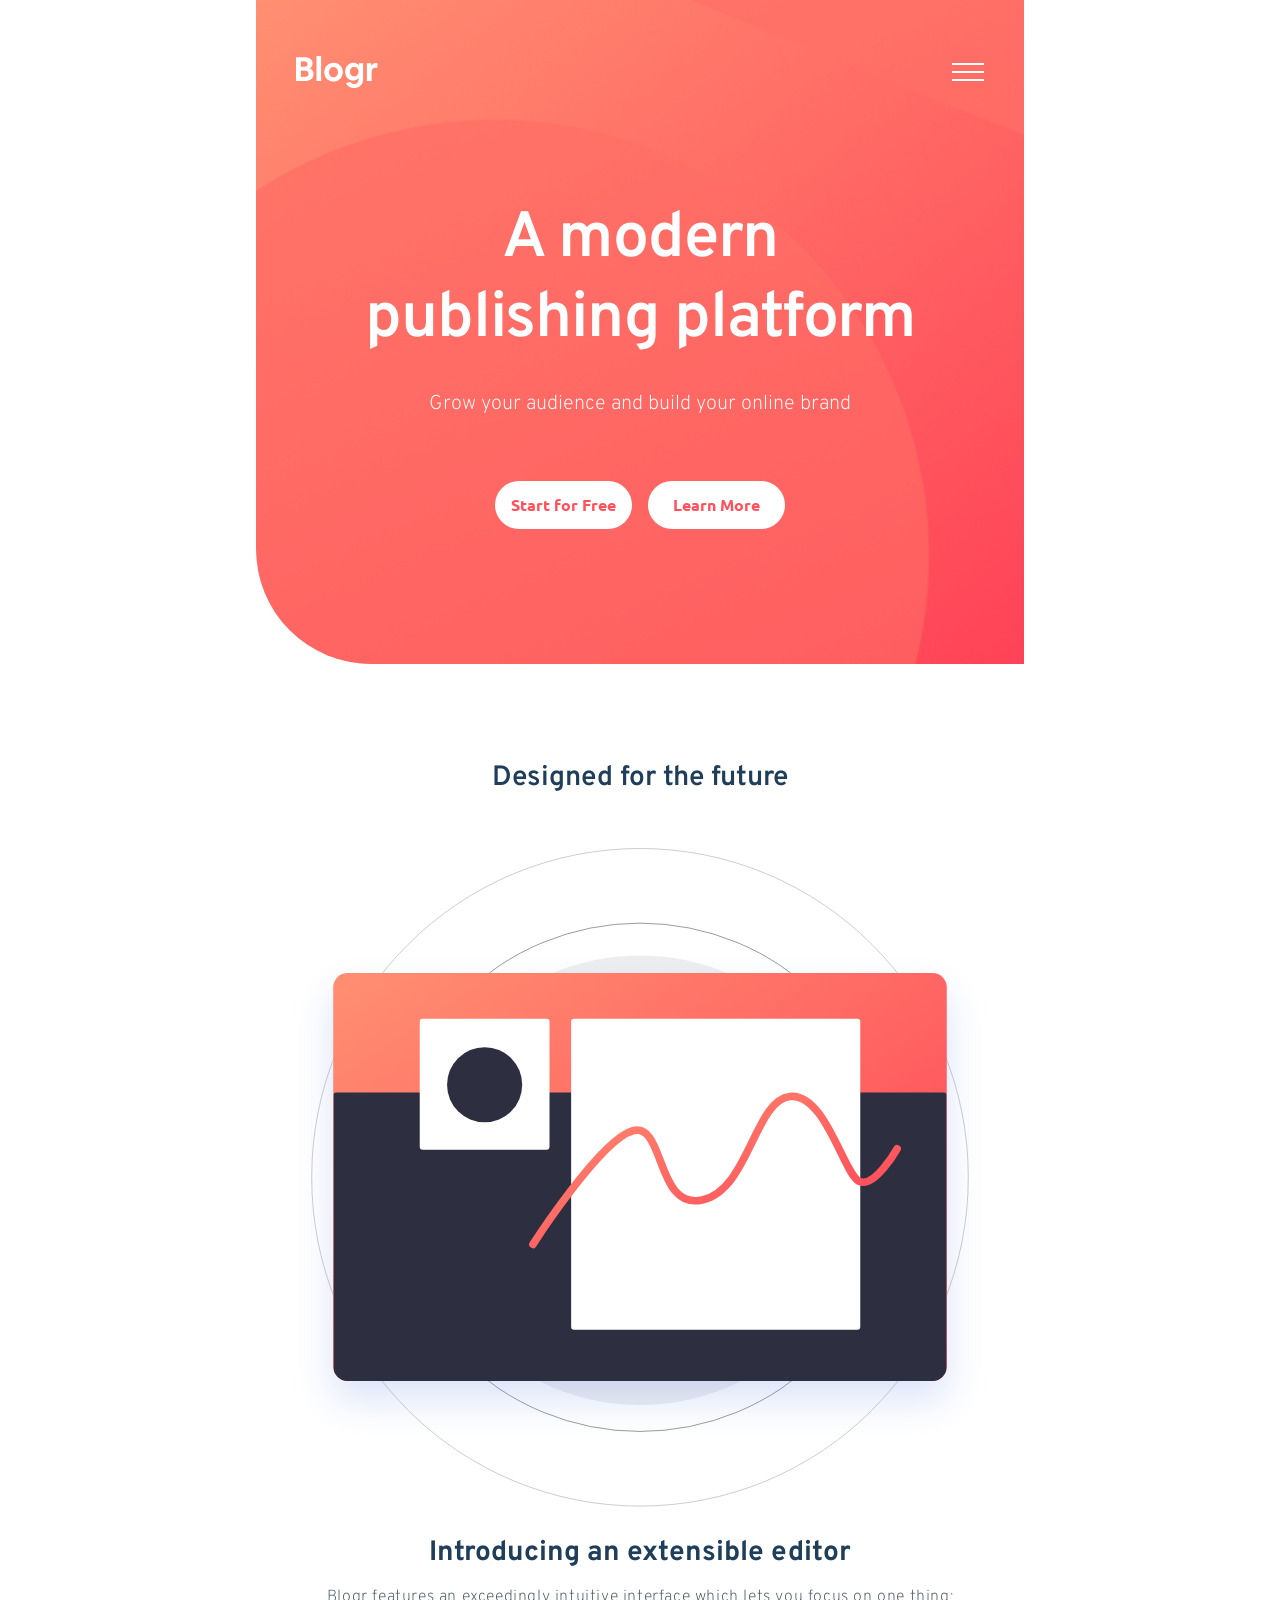
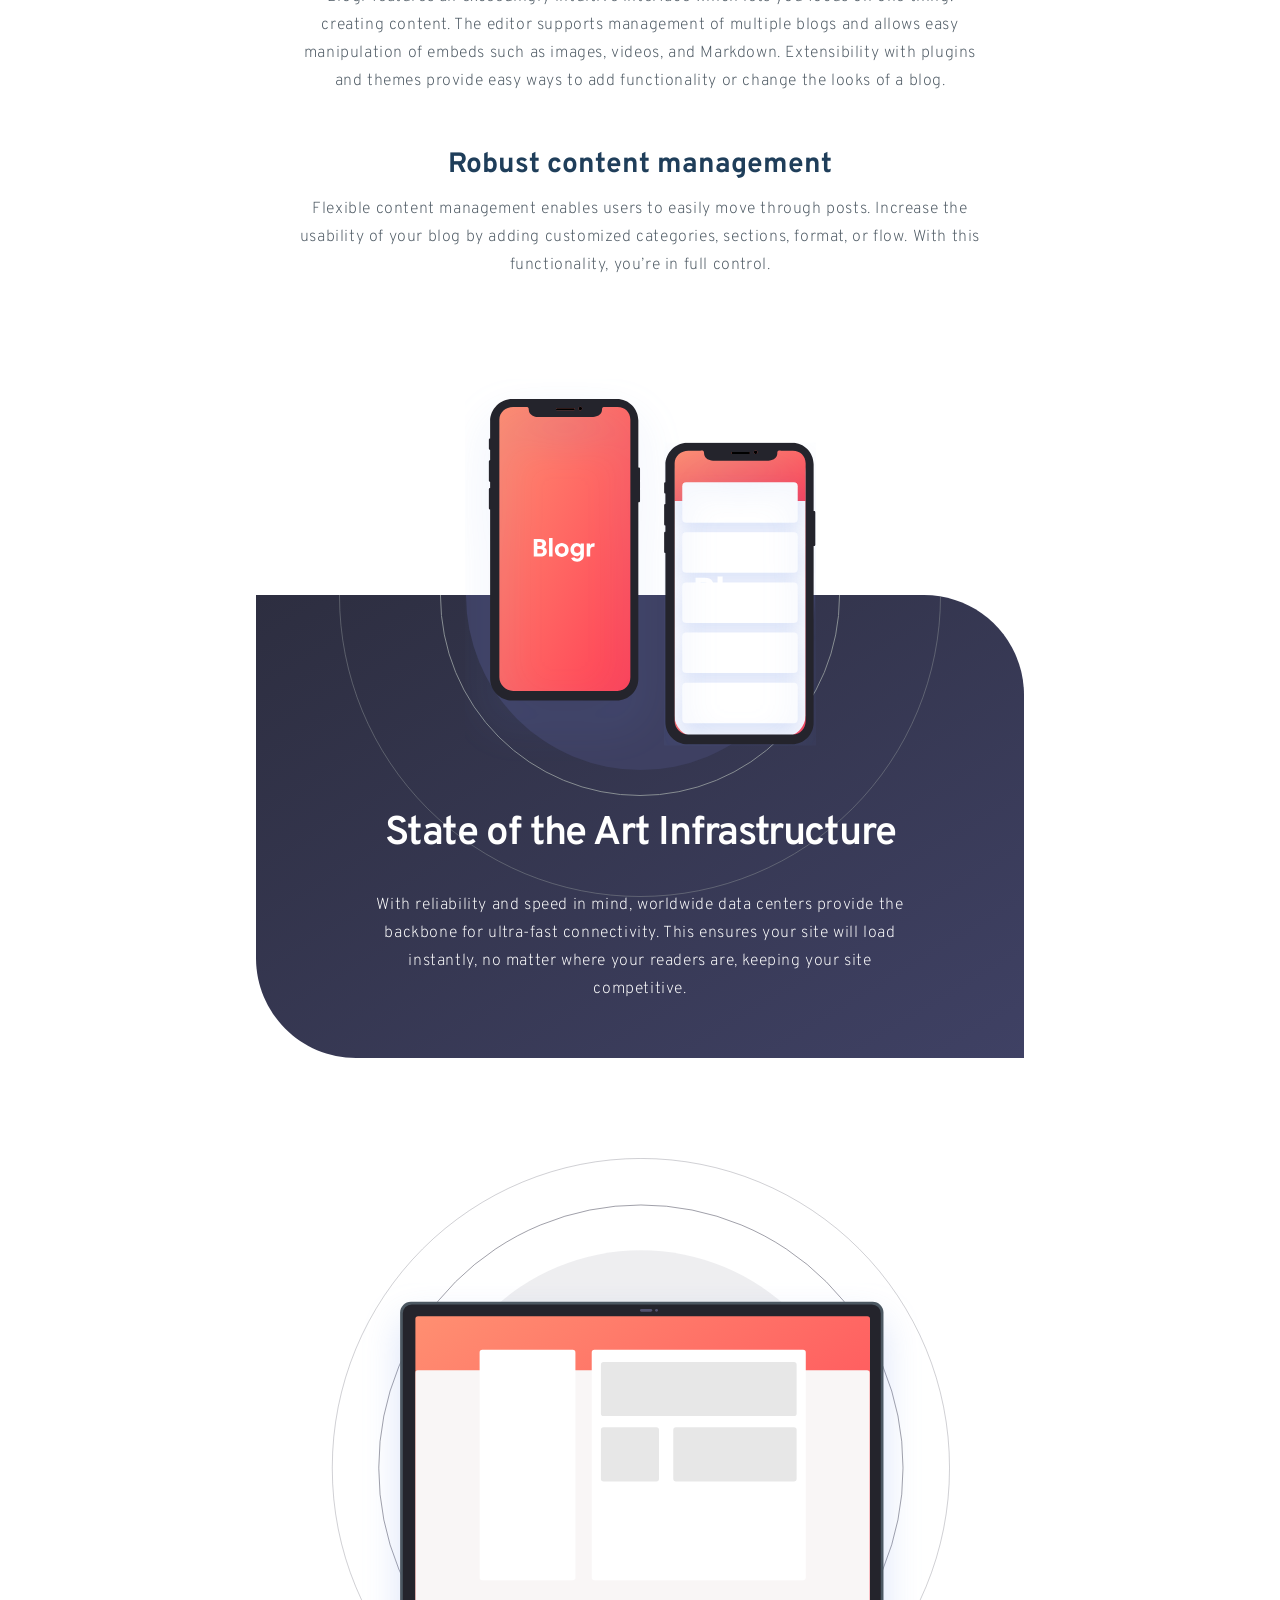
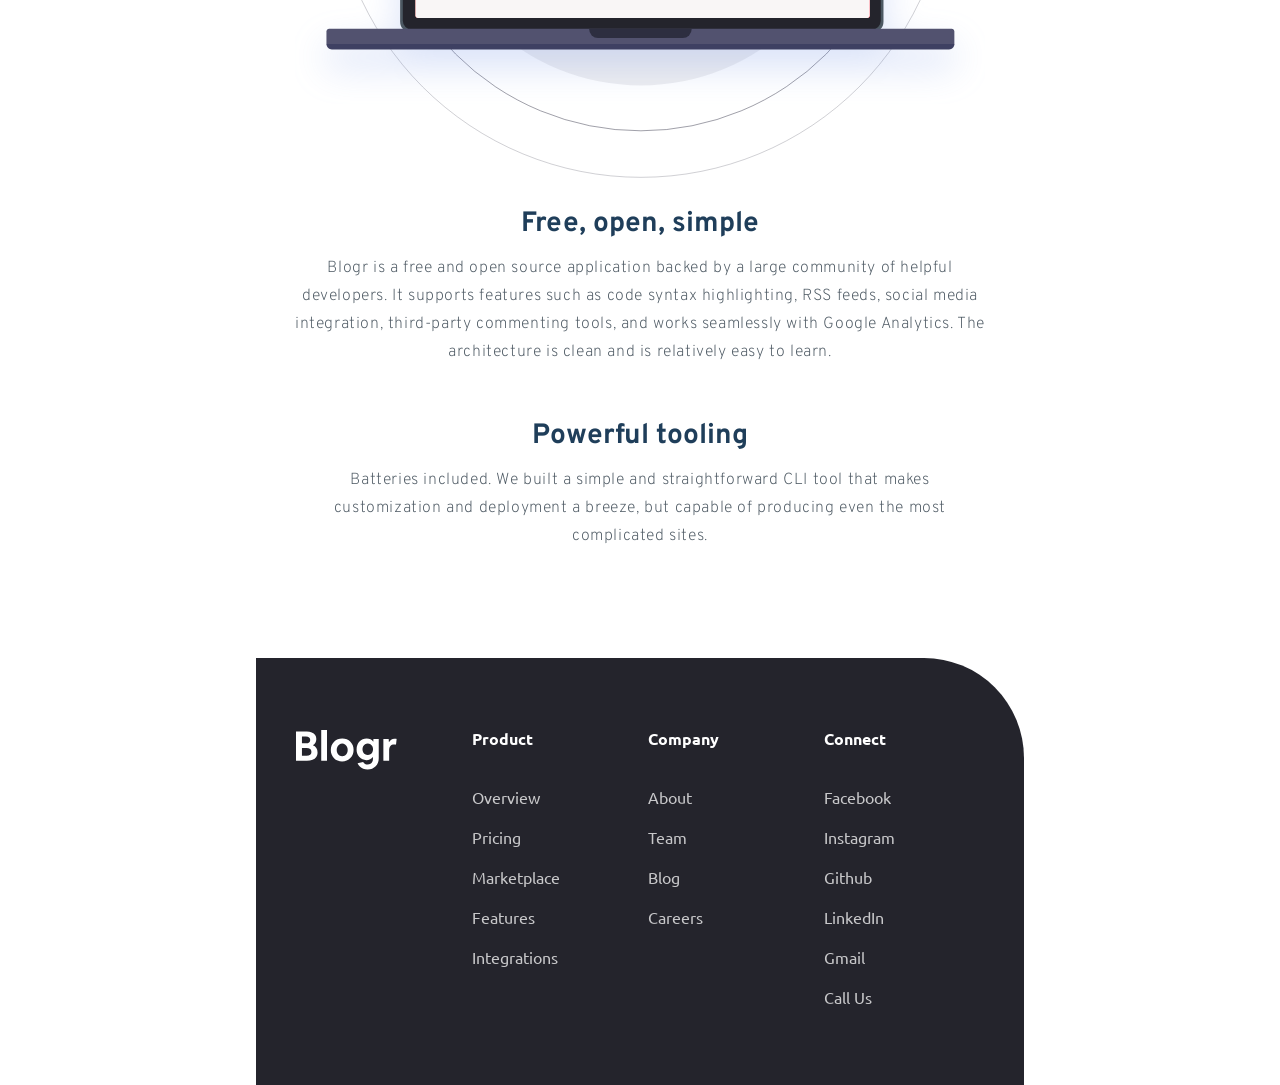
<file: index.html>
<!DOCTYPE html>
<html lang="en">

<head>
    <meta charset="UTF-8">
    <meta name="viewport" content="width=device-width, initial-scale=1.0">
    <meta name="author" content="Tengo Kajrishvili">
    <meta name="description" content="Portfolio Project, Frontend Mentor Challenge,Uploaded On Github,Hosted On Vercel">
    <meta name="keywords"
        content="Web Development, HTML, CSS, JavaScript,Portfolio, Frontend Mentor,Project tracking intro component,DBlogr landing page">
    <meta name="robots" content="index, follow">
    <meta name="theme-color" content="#FF3E55">
    <link rel="stylesheet" href="/css/mobile.css">
    <link rel="stylesheet" href="/css/tablet.css">
    <link rel="stylesheet" href="/css/desktop.css">
    <link rel="icon" href="./assets/logo-des.png">
    <base href="error.html" target="_blank">
    <title>DBlogr landing page</title>
</head>

<body>
    <div class="burger-menu" id="burger-menu">
        <div class="burger-details">
            <details name="close">
                <summary>Product <img src="/assets/summary-icon.svg" alt="Arrow Icon For Summary"></summary>
                <nav>
                    <ul>
                        <li><a href=""><span>Overview</span></a></li>
                        <li><a href=""><span>Pricing</span></a></li>
                        <li><a href=""><span>Marketplace</span></a></li>
                        <li><a href=""><span>Features</span></a></li>
                        <li><a href=""><span>Integrations</span></a></li>
                    </ul>
                </nav>
            </details>
            <details name="close">
                <summary>Company<img src="/assets/summary-icon.svg" alt="Arrow Icon For Summary"></summary>
                <nav>
                    <ul>
                        <li><a href=""><span>About</span></a></li>
                        <li><a href=""><span>Team</span></a></li>
                        <li><a href=""><span>Blog</span></a></li>
                        <li><a href=""><span>Careers</span></a></li>


                    </ul>
                </nav>
            </details>
            <details name="close">
                <summary>Connect<img src="/assets/summary-icon.svg" alt="Arrow Icon For Summary"></summary>
                <nav>
                    <ul>
                        <li><a href="https://www.facebook.com/tengizi1233"><span>Facebook</span></a></li>
                        <li><a href="https://www.instagram.com/tengo_xredman/"><span>Instagram</span></a></li>
                        <li><a href="https://github.com/tengogit"><span>Github</span></a></li>
                        <li><a href=""><span>LinkedIn</span></a></li>
                        <li><a href="https://mail.google.com/mail/?view=cm&fs=1&to=tengoyajrishvili@gmail.com&su=Hello&body=This%20is%20the%20message"
                                target="_blank"><span>Gmail</span></a></li>
                        <li><a href="tel:+995577305982">Call Us</a></li>


                    </ul>
                </nav>
            </details>




        </div>
        <div class="line"></div>

        <form action="error.html" target="_blank" method="get">
            <button>Login</button>
            <button>Sign Up</button>
        </form>
                       <a href="index-ka.html" target="_self" class="lang"> <img src="./assets/geo.png" alt="Flag Of Georgia"></a>

    </div>
    <header>
        <div class="header-nav">
            <img src="/assets/logo-mob-tab.png" alt="Logo for Mobile and Tablet">

            <div class="header-links">

                <details name ="close">
                    <summary>Product<img src="/assets/header-summary-icon.svg" alt="Header Summary Icon"></summary>
                    <nav>
                        <ul>
                            <li><a href=""><span>Overview</span></a></li>
                            <li><a href=""><span>Pricing</span></a></li>
                            <li><a href=""><span>Marketplace</span></a></li>
                            <li><a href=""><span>Features</span></a></li>
                            <li><a href=""><span>Integrations</span></a></li>
                        </ul>
                    </nav>
                </details>
                <details name = "close">
                    <summary>Company<img src="/assets/header-summary-icon.svg" alt="Header Summary Icon"></summary>
                    <nav>
                        <ul>
                            <li><a href=""><span>About</span></a></li>
                            <li><a href=""><span>Team</span></a></li>
                            <li><a href=""><span>Blog</span></a></li>
                            <li><a href=""><span>Careers</span></a></li>


                        </ul>
                    </nav>
                </details>
                <details name="close">
                    <summary>Contact<img src="/assets/header-summary-icon.svg" alt="Header Summary Icon"></summary>
                    <nav>
                        <ul>
                            <li><a href="https://www.facebook.com/tengizi1233"><span>Facebook</span></a></li>
                            <li><a href="https://www.instagram.com/tengo_xredman/"><span>Instagram</span></a></li>
                            <li><a href="https://github.com/tengogit"><span>Github</span></a></li>
                            <li><a href=""><span>LinkedIn</span></a></li>
                            <li><a href="https://mail.google.com/mail/?view=cm&fs=1&to=tengoyajrishvili@gmail.com&su=Hello&body=This%20is%20the%20message"
                                    target="_blank"><span>Gmail</span></a></li>
                            <a href="tel:+995577305982"><span>Call Us</span></a>


                        </ul>
                    </nav>
                </details>

            </div>
            <button class="burger-btn" id="burger-btn"><img src="/assets/burger-icon.png" alt="BUrger Icon"></button>
            <button class="close-btn" id="close-btn"><img src="/assets/close-icon.svg" alt="BUrger Close Icon"></button>
            <form action="error.html" target="_blank" method="get">
                <button>Login</button>
                <button>Sign Up</button>
            </form>

        </div>
        <div class="header-txt">
            <h1>A modern publishing platform</h1>
            <small>Grow your audience and build your online brand</small>
            <form action="error.html" target="_blank" method="get">
                <button>Start for Free</button>
                <button>Learn More</button>

            </form>
        </div>
        <a href="index-ka.html" target="_self"><img class="geo" src="/assets/geo.png" alt="Flag Of Georgia"></a>
    </header>











    <section id="section-1">

        <figure>
            <figcaption>Designed for the future</figcaption>
            <picture>
                <source srcset="/assets/figure-img-mob.svg" media="(max-width:767px)">
                <source srcset="/assets/figure-img-tab.svg" media="(min-width:768px) and (max-width:1439px)">
                <img src="/assets/figure-img-des.svg" alt="Figure Image For Desktop" loading="eager">

            </picture>
        </figure>
        <article>
            <div class="article-txt">
                <h3>Introducing an extensible editor</h3>
                <p>Blogr features an exceedingly intuitive interface which lets you focus on one thing: creating
                    content. The editor supports management of multiple blogs and allows easy manipulation of embeds
                    such as images, videos, and Markdown. Extensibility with plugins and themes provide easy ways to add
                    functionality or change the looks of a blog.</p>

            </div>
            <div class="article-txt">
                <h3>Robust content management</h3>
                <p>Flexible content management enables users to easily move through posts. Increase the usability of
                    your blog by adding customized categories, sections, format, or flow. With this functionality,
                    you’re in full control.</p>

            </div>

        </article>




    </section>







    <main>
        <picture>
            <source srcset="/assets/mobiles-mob-tab.svg" media="(max-width:1439px)">
            <img src="/assets/mobiles-des.svg" alt="Image Of Mobiles For Desktop">
        </picture>
        <div class="main-txt">
            <h2>State of the Art Infrastructure</h2>
            <p>With reliability and speed in mind, worldwide data centers provide the backbone for ultra-fast
                connectivity. This ensures your site will load instantly, no matter where your readers are, keeping your
                site competitive.</p>
        </div>



    </main>

    <section class="section-2">

        <figure class="figure-2">

            <picture>
                <source srcset="/assets/figure2-img-mob.svg" media="(max-width:767px)">
                <source srcset="/assets/figure2-img-tab.svg" media="(min-width:768px) and (max-width:1439px)">
                <img src="/assets/figure2-img-des.svg" alt="Figure Image For Desktop" loading="eager">

            </picture>
        </figure>
        <article>
            <div class="article-txt">
                <h3>Free, open, simple</h3>
                <p>Blogr is a free and open source application backed by a large community of helpful developers. It
                    supports features such as code syntax highlighting, RSS feeds, social media integration, third-party
                    commenting tools, and works seamlessly with Google Analytics. The architecture is clean and is
                    relatively easy to learn.</p>
            </div>
            <div class="article-txt">
                <h3>Powerful tooling</h3>
                <p>Batteries included. We built a simple and straightforward CLI tool that makes customization and
                    deployment a breeze, but capable of producing even the most complicated sites.</p>
            </div>

        </article>




    </section>


    <footer>
        <div class="footer-nav">
            <img src="/assets/footer-logo.svg" alt="Logo For Footer">
            <div class="nav">
                <h4>Product</h4>
                <nav>
                    <ul>
                        <li><a href=""> <span>Overview</span></a></li>
                        <li><a href=""><span>Pricing</span></a></li>
                        <li><a href=""><span>Marketplace</span></a></li>
                        <li><a href=""><span>Features</span></a></li>
                        <li><a href=""><span>Integrations</span></a></li>
                    </ul>
                </nav>


            </div>
            <div class="nav">
                <h4>Company</h4>
                <nav>
                    <ul>
                        <li><a href=""> <span>About</span></a></li>
                        <li><a href=""><span>Team</span></a></li>
                        <li><a href=""><span>Blog</span></a></li>
                        <li><a href=""><span>Careers</span></a></li>

                    </ul>
                </nav>


            </div>
            <div class="nav">
                <h4>Connect</h4>
                <nav>
                    <ul>
                        <li><a href="https://www.facebook.com/tengizi1233"> <span>Facebook</span></a></li>
                        <li><a href="https://www.instagram.com/tengo_xredman/"><span>Instagram</span></a></li>
                        <li><a href="https://github.com/tengogit"><span>Github</span></a></li>
                        <li><a href=""><span>LinkedIn</span></a></li>
                        <li><a href="https://mail.google.com/mail/?view=cm&fs=1&to=tengoyajrishvili@gmail.com&su=Hello&body=This%20is%20the%20message"
                                target="_blank"><span>Gmail</span></a></li>
                        <li><a href="tel:+995577305982"><span>Call Us</span></a></li>
                    </ul>
                </nav>


            </div>





        </div>

    </footer>










    <script src="/main.js"></script>
</body>

</html>
</file>
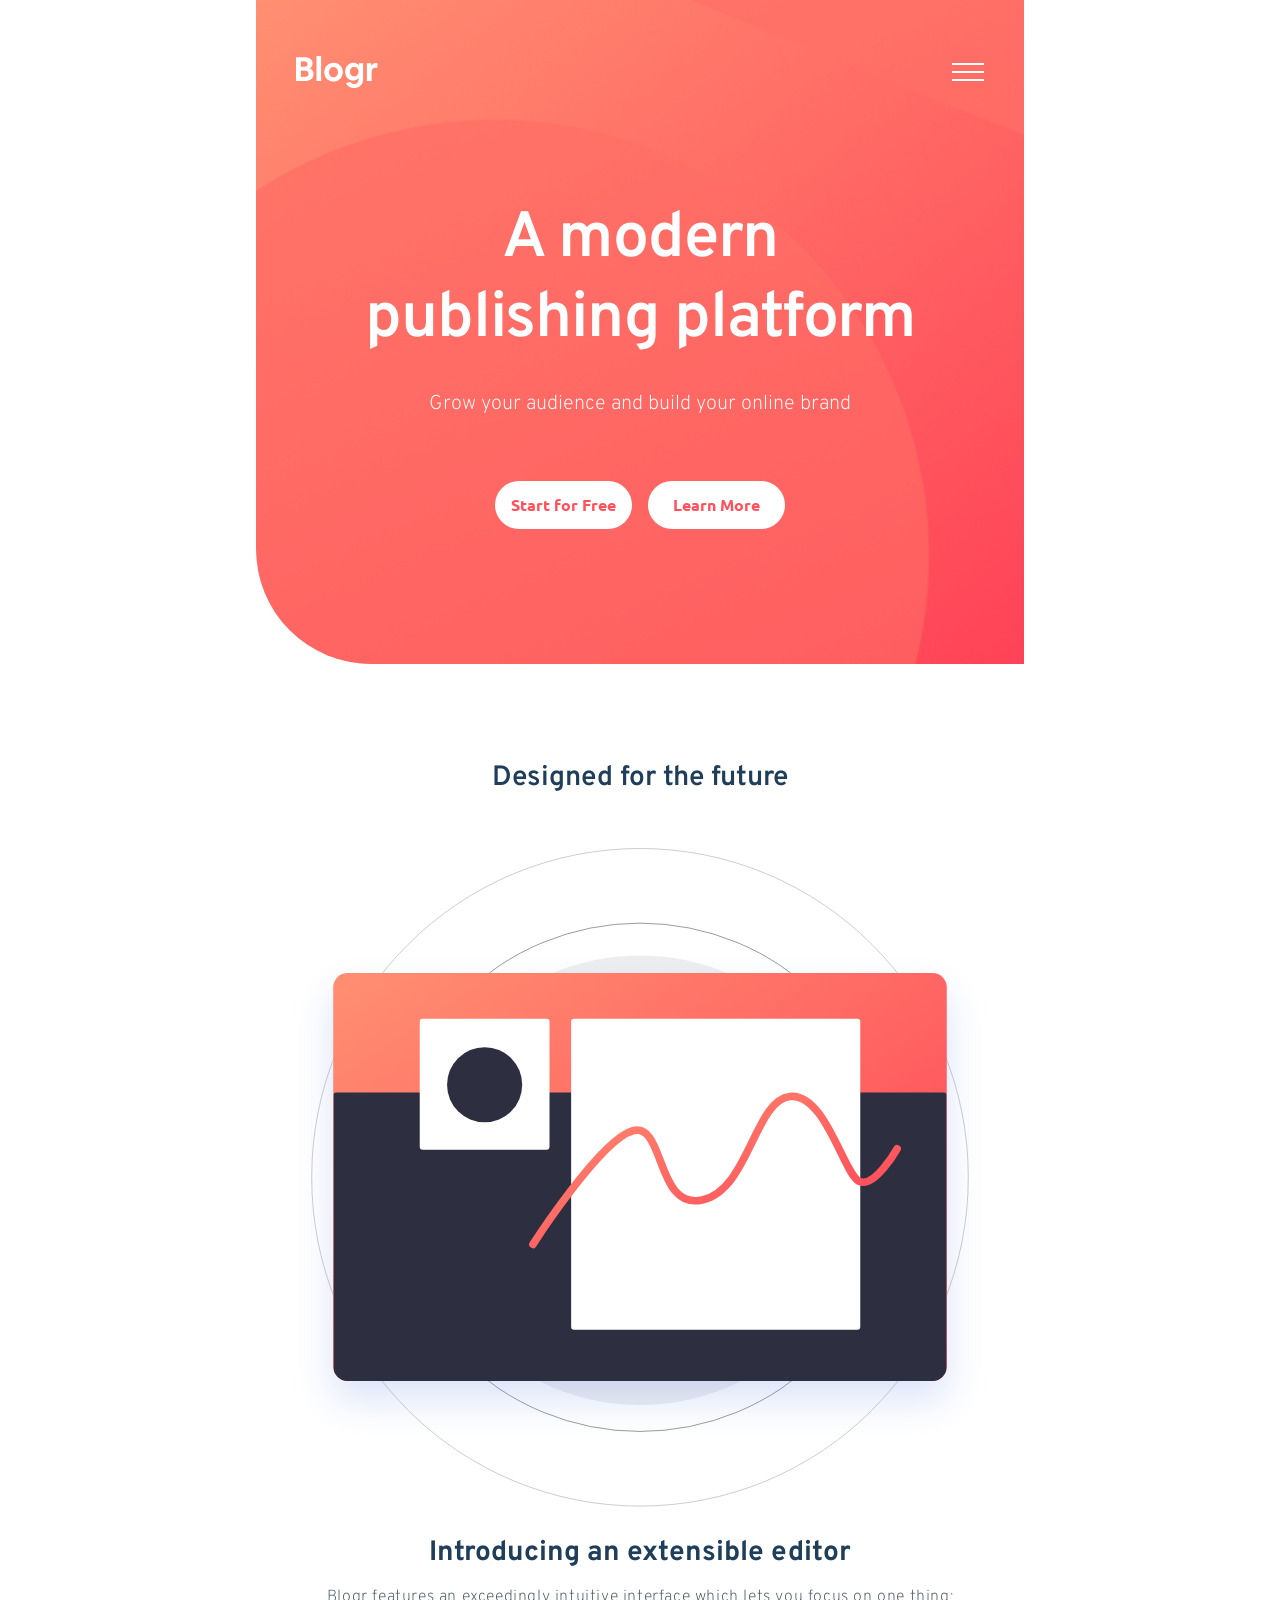
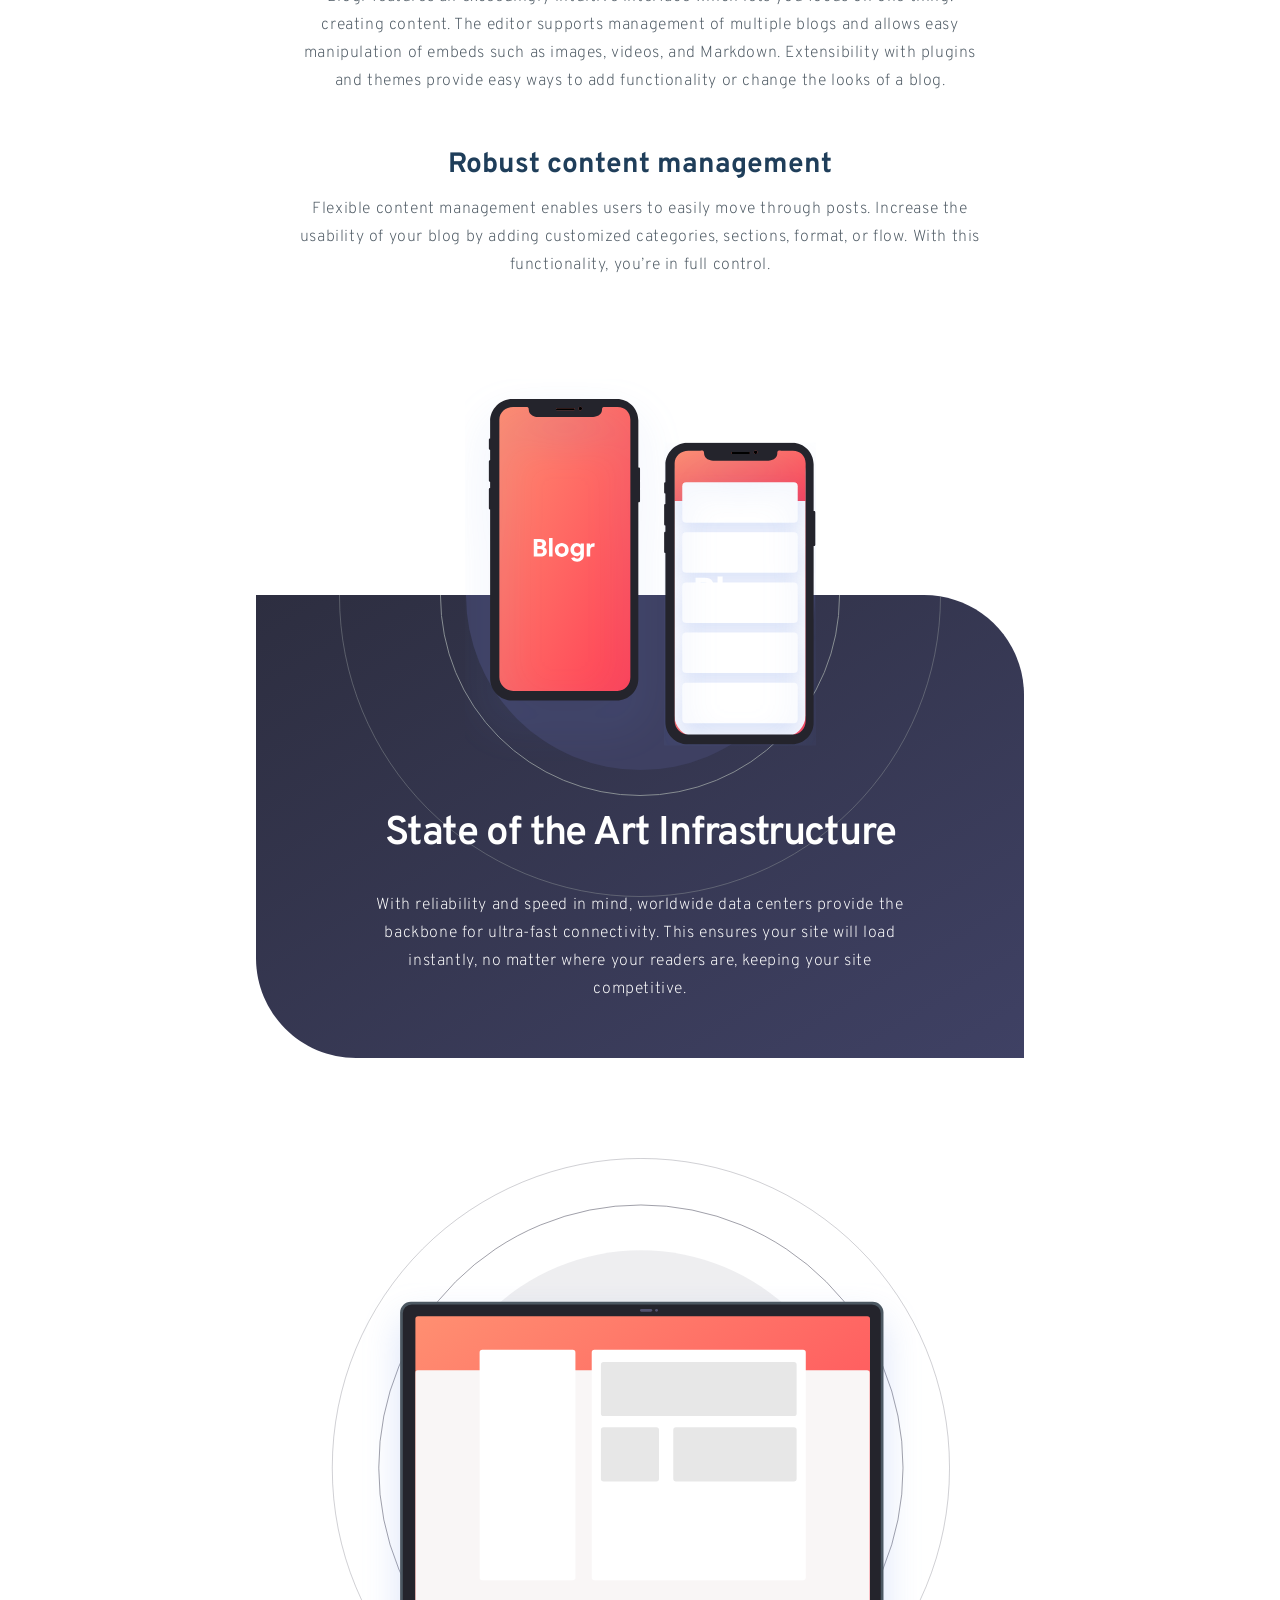
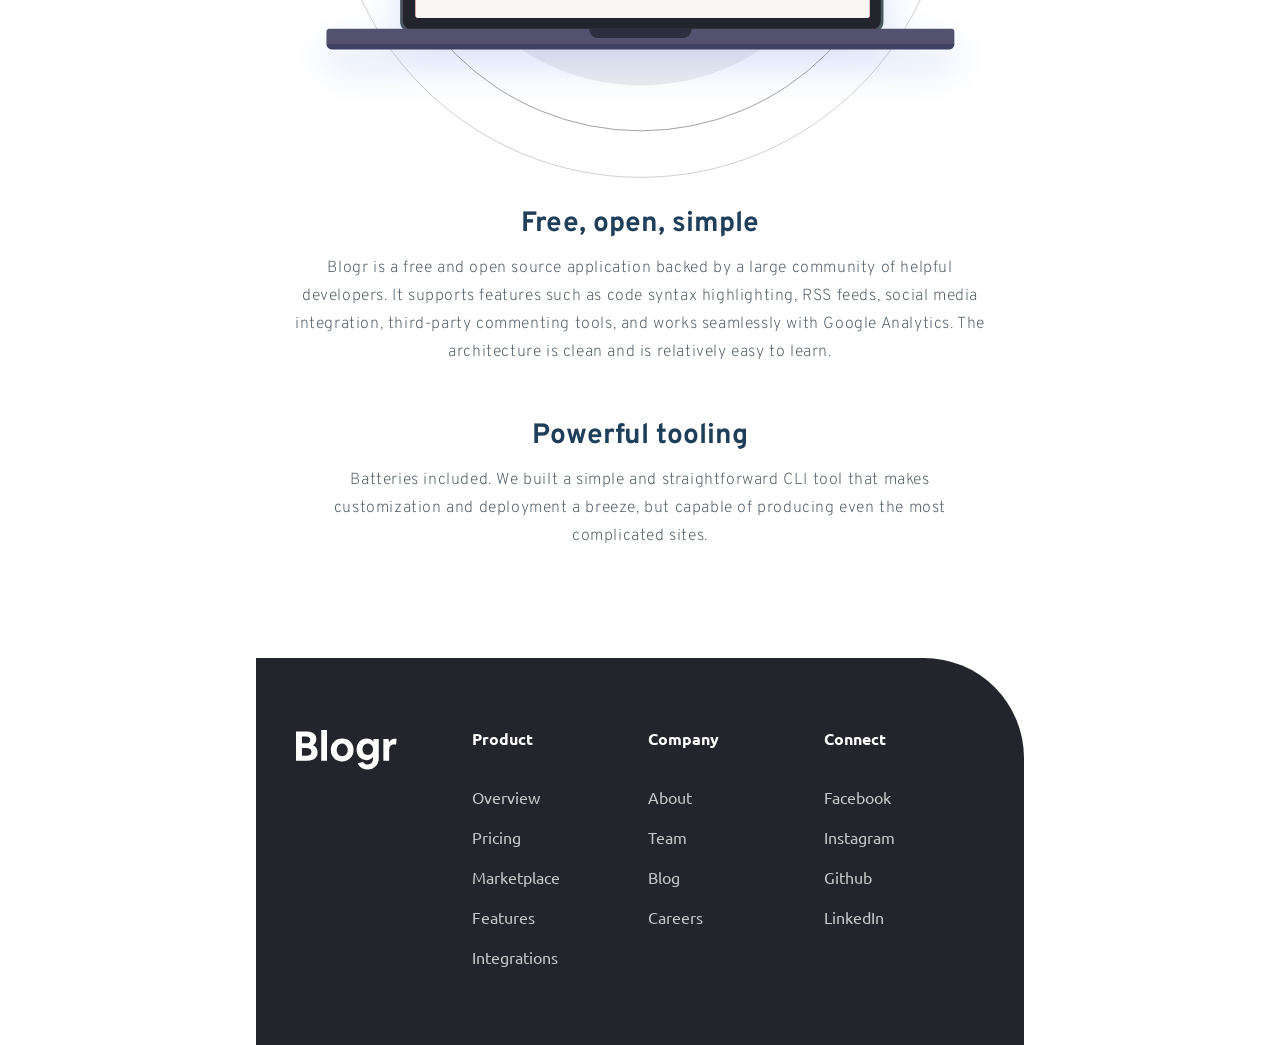
<file: html/index.html>
<!DOCTYPE html>
<html lang="en">

<head>
    <meta charset="UTF-8">
    <meta name="viewport" content="width=device-width, initial-scale=1.0">
    <meta name="author" content="Tengo Kajrishvili">
    <meta name="description" content="Portfolio Project, Frontend Mentor Challenge,Uploaded On Github,Hosted On Vercel">
    <meta name="keywords"
        content="Web Development, HTML, CSS, JavaScript,Portfolio, Frontend Mentor,Project tracking intro component,DBlogr landing page">
    <meta name="robots" content="index, follow">
    <meta name="theme-color" content="#FF3E55">
    <link rel="stylesheet" href="/css/mobile.css">
    <link rel="stylesheet" href="/css/tablet.css">
    <link rel="stylesheet" href="/css/desktop.css">
    <link rel="icon" href="./assets/logo-des.png">
    <base href="error.html" target="_blank">
    <title>DBlogr landing page</title>
</head>

<body>
    <div class="burger-menu" id="burger-menu">
        <div class="burger-details">
            <details>
                <summary>Product <img src="/assets/summary-icon.svg" alt="Arrow Icon For Summary"></summary>
                <nav>
                    <ul>
                        <li><a href=""><span>Overview</span></a></li>
                        <li><a href=""><span>Pricing</span></a></li>
                        <li><a href=""><span>Marketplace</span></a></li>
                        <li><a href=""><span>Features</span></a></li>
                        <li><a href=""><span>Integrations</span></a></li>
                    </ul>
                </nav>
            </details>
            <details>
                <summary>Company<img src="/assets/summary-icon.svg" alt="Arrow Icon For Summary"></summary>
                <nav>
                    <ul>
                        <li><a href=""><span>About</span></a></li>
                        <li><a href=""><span>Team</span></a></li>
                        <li><a href=""><span>Blog</span></a></li>
                        <li><a href=""><span>Careers</span></a></li>


                    </ul>
                </nav>
            </details>
            <details>
                <summary>Connect<img src="/assets/summary-icon.svg" alt="Arrow Icon For Summary"></summary>
                <nav>
                    <ul>
                        <li><a href=""><span>Facebook</span></a></li>
                        <li><a href=""><span>Instagram</span></a></li>
                        <li><a href=""><span>Github</span></a></li>
                        <li><a href=""><span>LinkedIn</span></a></li>

                    </ul>
                </nav>
            </details>




        </div>
        <div class="line"></div>

        <form action="error.html" target="_blank" method="get">
            <button>Login</button>
            <button>Sign Up</button>
        </form>
    </div>
    <header>
        <div class="header-nav">
            <img src="/assets/logo-mob-tab.png" alt="Logo for Mobile and Tablet">

            <div class="header-links">

                <details>
                    <summary>Product<img src="/assets/header-summary-icon.svg" alt="Header Summary Icon"></summary>
                    <nav>
                        <ul>
                            <li><a href=""><span>Overview</span></a></li>
                            <li><a href=""><span>Pricing</span></a></li>
                            <li><a href=""><span>Marketplace</span></a></li>
                            <li><a href=""><span>Features</span></a></li>
                            <li><a href=""><span>Integrations</span></a></li>
                        </ul>
                    </nav>
                </details>
                <details>
                    <summary>Product<img src="/assets/header-summary-icon.svg" alt="Header Summary Icon"></summary>
                    <nav>
                           <ul>
                        <li><a href=""><span>About</span></a></li>
                        <li><a href=""><span>Team</span></a></li>
                        <li><a href=""><span>Blog</span></a></li>
                        <li><a href=""><span>Careers</span></a></li>


                    </ul>
                    </nav>
                </details>
                <details>
                    <summary>Product<img src="/assets/header-summary-icon.svg" alt="Header Summary Icon"></summary>
                    <nav>
                       <ul>
                        <li><a href=""><span>Facebook</span></a></li>
                        <li><a href=""><span>Instagram</span></a></li>
                        <li><a href=""><span>Github</span></a></li>
                        <li><a href=""><span>LinkedIn</span></a></li>

                    </ul>
                    </nav>
                </details>
              
            </div>
            <button class="burger-btn" id="burger-btn"><img src="/assets/burger-icon.png" alt="BUrger Icon"></button>
            <button class="close-btn" id="close-btn"><img src="/assets/close-icon.svg" alt="BUrger Close Icon"></button>
              <form action="error.html" target="_blank" method="get">
                    <button>Login</button>
                    <button>Sign Up</button>
                </form>
        </div>
        <div class="header-txt">
            <h1>A modern publishing platform</h1>
            <small>Grow your audience and build your online brand</small>
            <form action="error.html" target="_blank" method="get">
                <button>Start for Free</button>
                <button>Learn More</button>

            </form>
        </div>
<a href="index-ka.html" target="_self"><img class="geo" src="/assets/geo.png" alt="Flag Of Georgia"></a>
    </header>











    <section id="section-1">

        <figure>
            <figcaption>Designed for the future</figcaption>
            <picture>
                <source srcset="/assets/figure-img-mob.svg" media="(max-width:767px)">
                <source srcset="/assets/figure-img-tab.svg" media="(min-width:768px) and (max-width:1439px)">
                <img src="/assets/figure-img-des.svg" alt="Figure Image For Desktop" loading="eager">

            </picture>
        </figure>
        <article>
            <div class="article-txt">
                <h3>Introducing an extensible editor</h3>
                <p>Blogr features an exceedingly intuitive interface which lets you focus on one thing: creating
                    content. The editor supports management of multiple blogs and allows easy manipulation of embeds
                    such as images, videos, and Markdown. Extensibility with plugins and themes provide easy ways to add
                    functionality or change the looks of a blog.</p>

            </div>
            <div class="article-txt">
                <h3>Robust content management</h3>
                <p>Flexible content management enables users to easily move through posts. Increase the usability of
                    your blog by adding customized categories, sections, format, or flow. With this functionality,
                    you’re in full control.</p>

            </div>

        </article>




    </section>







    <main>
        <picture>
            <source srcset="/assets/mobiles-mob-tab.svg" media="(max-width:1439px)">
            <img src="/assets/mobiles-des.svg" alt="Image Of Mobiles For Desktop">
        </picture>
        <div class="main-txt">
            <h2>State of the Art Infrastructure</h2>
            <p>With reliability and speed in mind, worldwide data centers provide the backbone for ultra-fast
                connectivity. This ensures your site will load instantly, no matter where your readers are, keeping your
                site competitive.</p>
        </div>



    </main>

    <section class="section-2">

        <figure class="figure-2">

            <picture>
                <source srcset="/assets/figure2-img-mob.svg" media="(max-width:767px)">
                <source srcset="/assets/figure2-img-tab.svg" media="(min-width:768px) and (max-width:1439px)">
                <img src="/assets/figure2-img-des.svg" alt="Figure Image For Desktop" loading="eager">

            </picture>
        </figure>
        <article>
            <div class="article-txt">
                <h3>Free, open, simple</h3>
                <p>Blogr is a free and open source application backed by a large community of helpful developers. It
                    supports features such as code syntax highlighting, RSS feeds, social media integration, third-party
                    commenting tools, and works seamlessly with Google Analytics. The architecture is clean and is
                    relatively easy to learn.</p>
            </div>
            <div class="article-txt">
                <h3>Powerful tooling</h3>
                <p>Batteries included. We built a simple and straightforward CLI tool that makes customization and
                    deployment a breeze, but capable of producing even the most complicated sites.</p>
            </div>

        </article>




    </section>


    <footer>
        <div class="footer-nav">
            <img src="/assets/footer-logo.svg" alt="Logo For Footer">
            <div class="nav">
                <h4>Product</h4>
                <nav>
                    <ul>
                        <li><a href=""> <span>Overview</span></a></li>
                        <li><a href=""><span>Pricing</span></a></li>
                        <li><a href=""><span>Marketplace</span></a></li>
                        <li><a href=""><span>Features</span></a></li>
                        <li><a href=""><span>Integrations</span></a></li>
                    </ul>
                </nav>


            </div>
            <div class="nav">
                <h4>Company</h4>
                <nav>
                    <ul>
                        <li><a href=""> <span>About</span></a></li>
                        <li><a href=""><span>Team</span></a></li>
                        <li><a href=""><span>Blog</span></a></li>
                        <li><a href=""><span>Careers</span></a></li>

                    </ul>
                </nav>


            </div>
            <div class="nav">
                <h4>Connect</h4>
                <nav>
                    <ul>
                        <li><a href=""> <span>Facebook</span></a></li>
                        <li><a href=""><span>Instagram</span></a></li>
                        <li><a href=""><span>Github</span></a></li>
                        <li><a href=""><span>LinkedIn</span></a></li>
                    </ul>
                </nav>


            </div>





        </div>

    </footer>










    <script src="/main.js"></script>
</body>

</html>
</file>
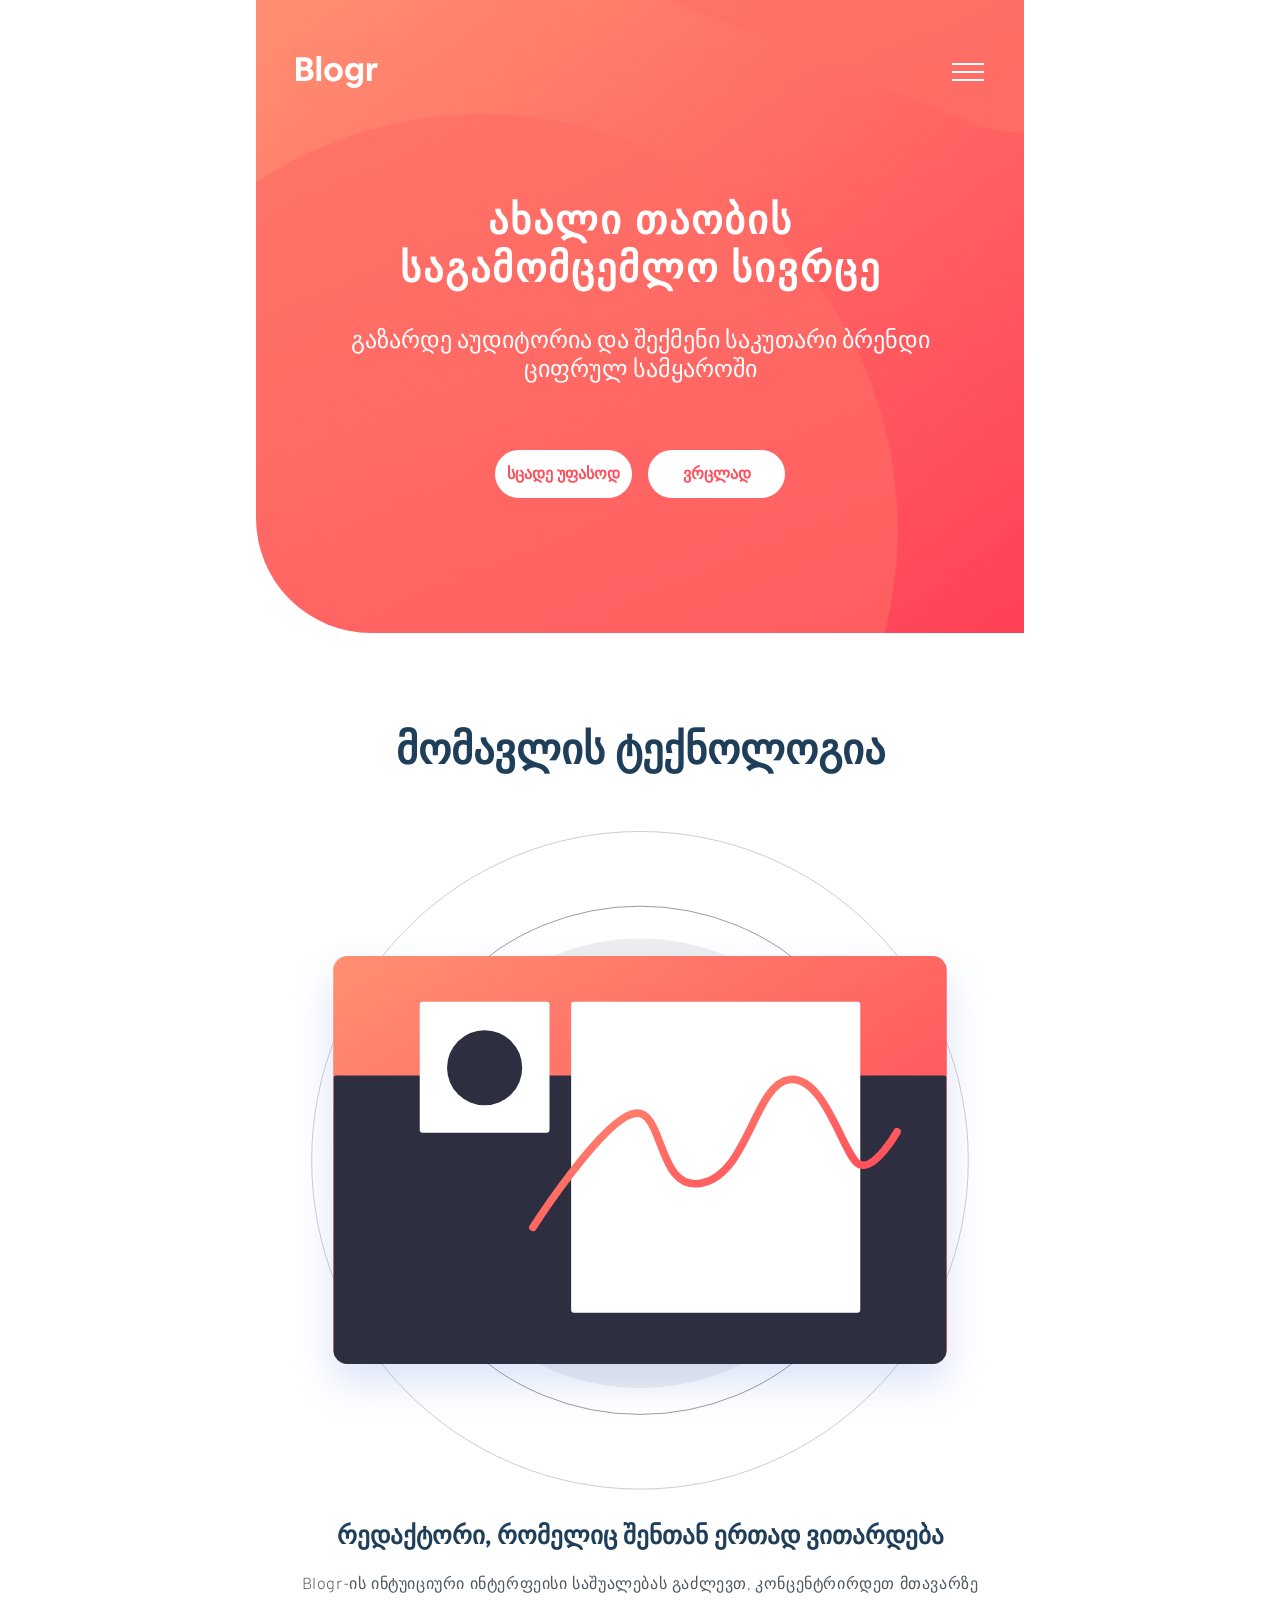
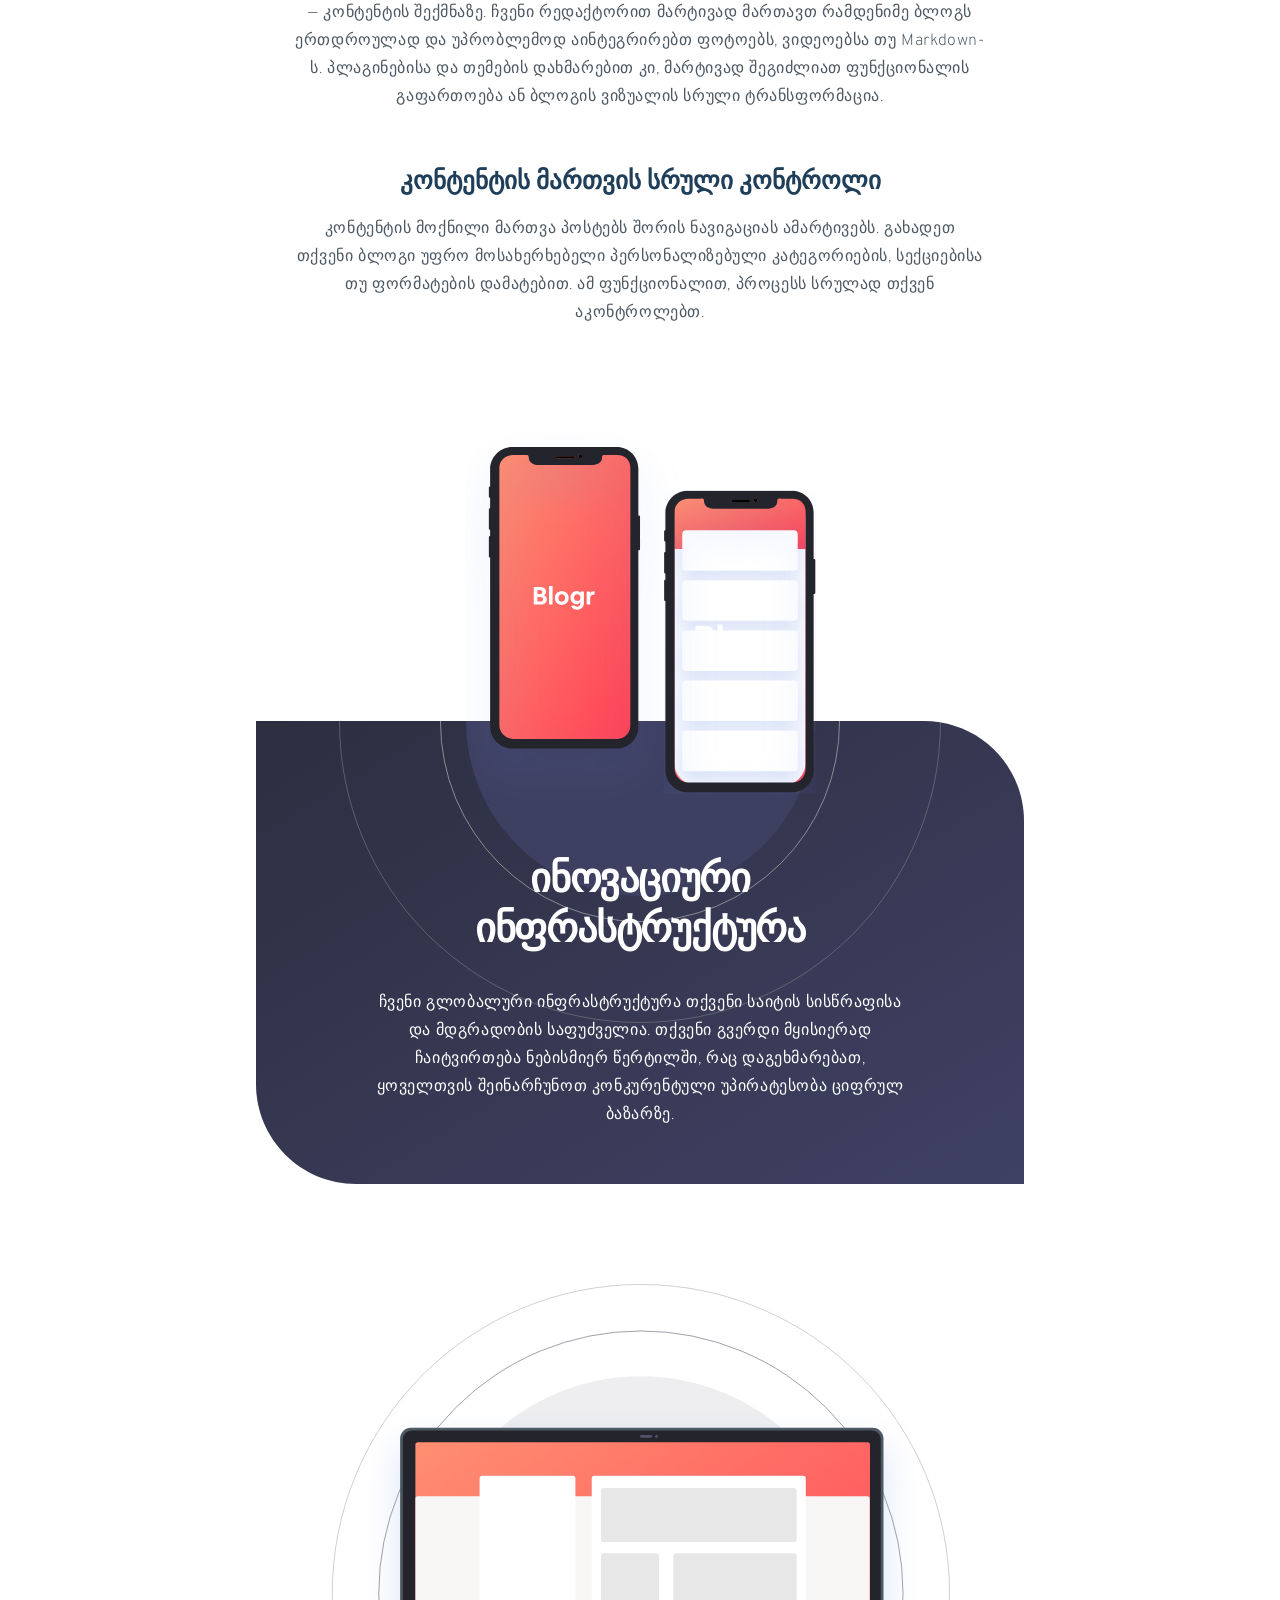
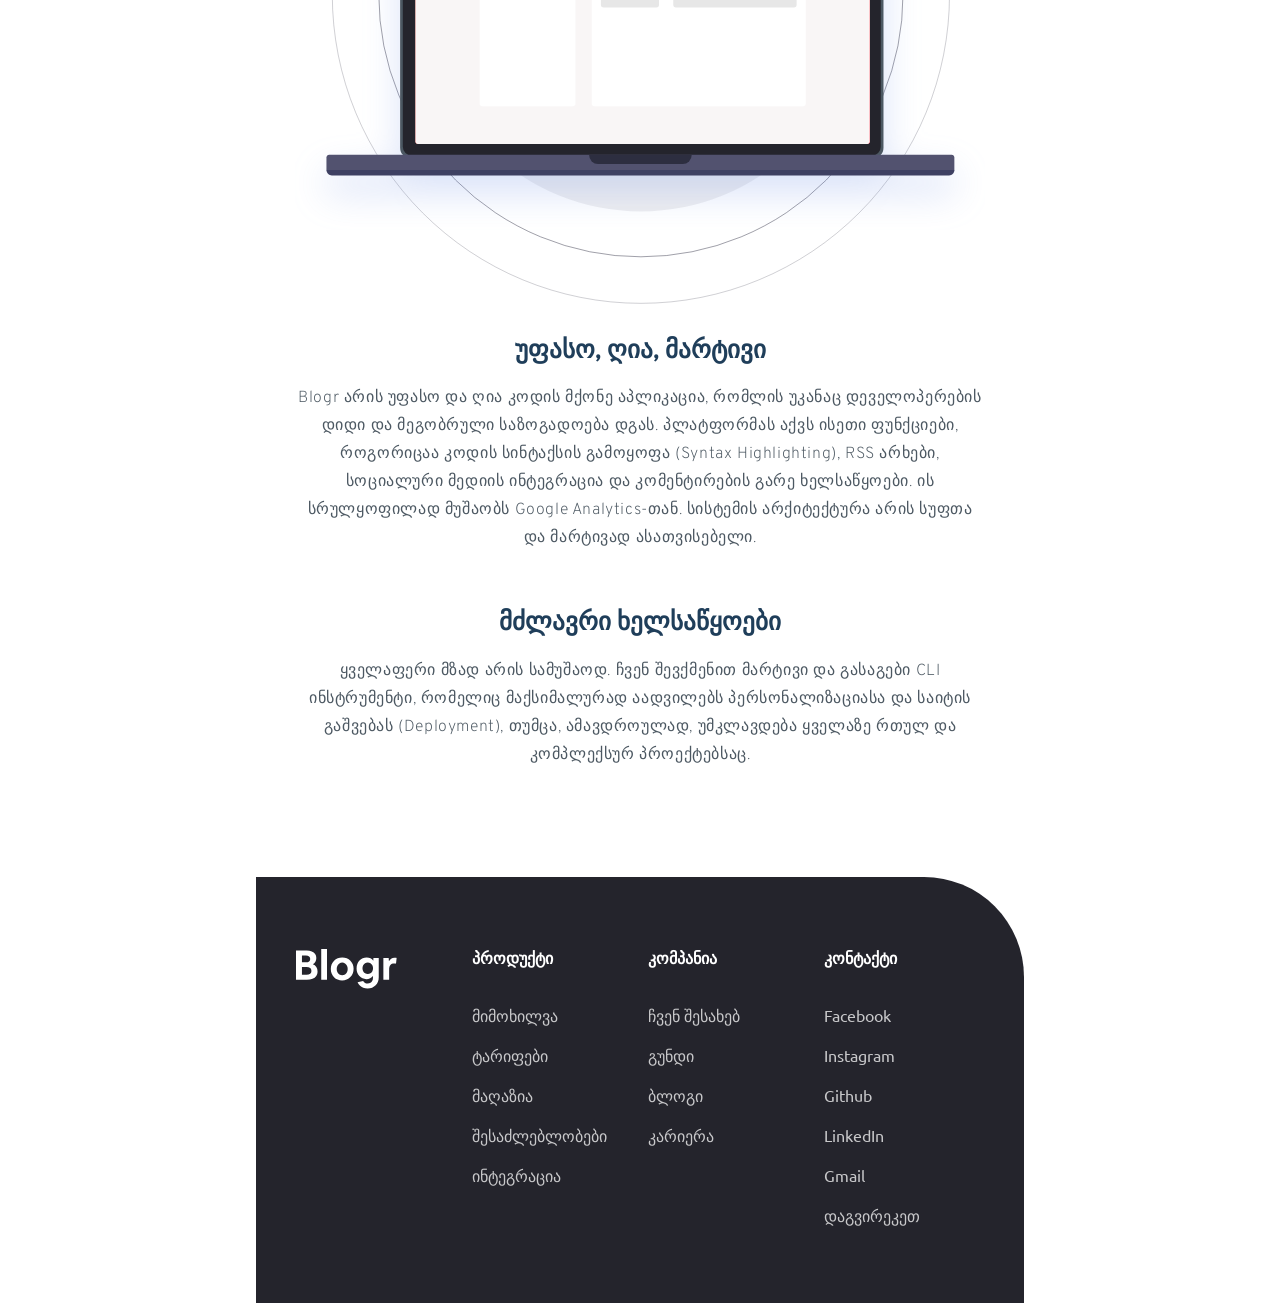
<file: index-ka.html>
<!DOCTYPE html>
<html lang="en">

<head>
    <meta charset="UTF-8">
    <meta name="viewport" content="width=device-width, initial-scale=1.0">
    <meta name="author" content="Tengo Kajrishvili">
    <meta name="description" content="Portfolio Project, Frontend Mentor Challenge,Uploaded On Github,Hosted On Vercel">
    <meta name="keywords"
        content="Web Development, HTML, CSS, JavaScript,Portfolio, Frontend Mentor,Project tracking intro component,DBlogr landing page">
    <meta name="robots" content="index, follow">
    <meta name="theme-color" content="#FF3E55">
    <link rel="stylesheet" href="/css/mobile.css">
    <link rel="stylesheet" href="/css/tablet.css">
    <link rel="stylesheet" href="/css/desktop.css">
    <link rel="stylesheet" href="/css/ka.css">
    <link rel="icon" href="./assets/logo-des.png">
    <base href="error.html" target="_blank">
    <title>DBlogr landing page</title>
</head>

<body>
    <div class="burger-menu" id="burger-menu">
        <div class="burger-details">
            <details name="close">
                <summary>პროდუქტი<img src="/assets/summary-icon.svg" alt="Arrow Icon For Summary"></summary>
                <nav>
                    <ul>
                        <li><a href=""><span>მიმოხილვა</span></a></li>
                        <li><a href=""><span>ტარიფები</span></a></li>
                        <li><a href=""><span>მაღაზია</span></a></li>
                        <li><a href=""><span>შესაძლებლობები</span></a></li>
                        <li><a href=""><span>ინტეგრაცია</span></a></li>
                    </ul>
                </nav>
            </details>
            <details name="close">
                <summary>კომპანია<img src="/assets/summary-icon.svg" alt="Arrow Icon For Summary"></summary>
                <nav>
                    <ul>
                        <li><a href=""><span>ჩვენ შესახებ</span></a></li>
                        <li><a href=""><span>გუნდი</span></a></li>
                        <li><a href=""><span>ბლოგი</span></a></li>
                        <li><a href=""><span>კარიერა</span></a></li>


                    </ul>
                </nav>
            </details>
            <details name ="close"> 
                <summary>კონტაქტი<img src="/assets/summary-icon.svg" alt="Arrow Icon For Summary"></summary>
                <nav>
                    <ul>
                        <li><a href="https://www.facebook.com/tengizi1233"><span>Facebook</span></a></li>
                        <li><a href="https://www.instagram.com/tengo_xredman/"><span>Instagram</span></a></li>
                        <li><a href=""><span>Github</span></a></li>
                        <li><a href=""><span>LinkedIn</span></a></li>
                                                <li><a href="https://mail.google.com/mail/?view=cm&fs=1&to=tengoyajrishvili@gmail.com&su=Hello&body=This%20is%20the%20message" target="_blank"><span>Gmail</span></a></li>
                            <a href="tel:+995577305982"><span>დაგვირეკეთ</span></a>


                    </ul>
                </nav>
            </details>




        </div>
        <div class="line"></div>

        <form action="error.html" target="_blank" method="get">
            <button>შესვლა</button>
            <button>რეგისტრაცია</button>
        </form>
   <a href="index.html" target="_self" class="lang"> <img src="./assets/uk.png" alt="Flag Of U.K."></a>
    </div>
    <header>
        <div class="header-nav">
            <img src="/assets/logo-mob-tab.png" alt="Logo for Mobile and Tablet">

            <div class="header-links">

                <details name="close">
                    <summary>პროდუქტი<img src="/assets/header-summary-icon.svg" alt="Header Summary Icon"></summary>
                    <nav>
                        <ul>
                            <li><a href=""><span>მიმოხილვა</span></a></li>
                            <li><a href=""><span>ტარიფები</span></a></li>
                            <li><a href=""><span>მაღაზია</span></a></li>
                            <li><a href=""><span>შესაძლებლობები</span></a></li>
                            <li><a href=""><span>ინტეგრაცია</span></a></li>
                        </ul>
                    </nav>
                </details>
                <details name="close">
                    <summary>კომპანია<img src="/assets/header-summary-icon.svg" alt="Header Summary Icon"></summary>
                    <nav>
                        <ul>
                            <li><a href=""><span>ჩვენ შესახებ</span></a></li>
                            <li><a href=""><span>გუნდი</span></a></li>
                            <li><a href=""><span>ბლოგი</span></a></li>
                            <li><a href=""><span>კარიერა</span></a></li>


                        </ul>
                    </nav>
                </details>
                <details name="close">
                    <summary>კონტაქტი<img src="/assets/header-summary-icon.svg" alt="Header Summary Icon"></summary>
                    <nav>
                        <ul>
                            <li><a href="https://www.facebook.com/tengizi1233"><span>Facebook</span></a></li>
                            <li><a href="https://www.instagram.com/tengo_xredman/"><span>Instagram</span></a></li>
                            <li><a href=""><span>Github</span></a></li>
                            <li><a href=""><span>LinkedIn</span></a></li>
                                                    <li><a href="https://mail.google.com/mail/?view=cm&fs=1&to=tengoyajrishvili@gmail.com&su=Hello&body=This%20is%20the%20message" target="_blank"><span>Gmail</span></a></li>

                            <a href="tel:+995577305982"><span>დაგვირეკეთ</span></a>

                        </ul>
                    </nav>
                </details>

            </div>
            <button class="burger-btn" id="burger-btn"><img src="/assets/burger-icon.png" alt="BUrger Icon"></button>
            <button class="close-btn" id="close-btn"><img src="/assets/close-icon.svg" alt="BUrger Close Icon"></button>
            <form action="error.html" target="_blank" method="get">
                <button>შესვლა</button>
                <button>რეგისტრაცია</button>
            </form>
        </div>
        <div class="header-txt">
            <h1>ახალი თაობის საგამომცემლო სივრცე</h1>
            <small>გაზარდე აუდიტორია და შექმენი საკუთარი ბრენდი ციფრულ სამყაროში</small>
            <form action="error.html" target="_blank" method="get">
                <button>სცადე უფასოდ</button>
                <button>ვრცლად</button>

            </form>
        </div>
        <a href="index.html" target="_self" ><img class="uk" src="/assets/uk.png" alt="Flag Of U.K."></a>
    </header>











    <section id="section-1">

        <figure>
            <figcaption>მომავლის ტექნოლოგია</figcaption>
            <picture>
                <source srcset="/assets/figure-img-mob.svg" media="(max-width:767px)">
                <source srcset="/assets/figure-img-tab.svg" media="(min-width:768px) and (max-width:1439px)">
                <img src="/assets/figure-img-des.svg" alt="Figure Image For Desktop" loading="eager">

            </picture>
        </figure>
        <article>
            <div class="article-txt">
                <h3>რედაქტორი, რომელიც შენთან ერთად ვითარდება</h3>
                <p>Blogr-ის ინტუიციური ინტერფეისი საშუალებას გაძლევთ, კონცენტრირდეთ მთავარზე — კონტენტის შექმნაზე. ჩვენი
                    რედაქტორით მარტივად მართავთ რამდენიმე ბლოგს ერთდროულად და უპრობლემოდ აინტეგრირებთ ფოტოებს, ვიდეოებსა
                    თუ Markdown-ს. პლაგინებისა და თემების დახმარებით კი, მარტივად შეგიძლიათ ფუნქციონალის გაფართოება ან
                    ბლოგის ვიზუალის სრული ტრანსფორმაცია.</p>

            </div>
            <div class="article-txt">
                <h3>კონტენტის მართვის სრული კონტროლი</h3>
                <p>კონტენტის მოქნილი მართვა პოსტებს შორის ნავიგაციას ამარტივებს. გახადეთ თქვენი ბლოგი უფრო მოსახერხებელი
                    პერსონალიზებული კატეგორიების, სექციებისა თუ ფორმატების დამატებით. ამ ფუნქციონალით, პროცესს სრულად
                    თქვენ აკონტროლებთ.</p>

            </div>

        </article>




    </section>







    <main>
        <picture>
            <source srcset="/assets/mobiles-mob-tab.svg" media="(max-width:1439px)">
            <img src="/assets/mobiles-des.svg" alt="Image Of Mobiles For Desktop">
        </picture>
        <div class="main-txt">
            <h2>ინოვაციური ინფრასტრუქტურა</h2>
            <p>ჩვენი გლობალური ინფრასტრუქტურა თქვენი საიტის სისწრაფისა და მდგრადობის საფუძველია. თქვენი გვერდი მყისიერად
                ჩაიტვირთება ნებისმიერ წერტილში, რაც დაგეხმარებათ, ყოველთვის შეინარჩუნოთ კონკურენტული უპირატესობა ციფრულ
                ბაზარზე.</p>
        </div>



    </main>

    <section class="section-2">

        <figure class="figure-2">

            <picture>
                <source srcset="/assets/figure2-img-mob.svg" media="(max-width:767px)">
                <source srcset="/assets/figure2-img-tab.svg" media="(min-width:768px) and (max-width:1439px)">
                <img src="/assets/figure2-img-des.svg" alt="Figure Image For Desktop" loading="eager">

            </picture>
        </figure>
        <article>
            <div class="article-txt">
                <h3>უფასო, ღია, მარტივი</h3>
                <p>Blogr არის უფასო და ღია კოდის მქონე აპლიკაცია, რომლის უკანაც დეველოპერების დიდი და მეგობრული
                    საზოგადოება დგას. პლატფორმას აქვს ისეთი ფუნქციები, როგორიცაა კოდის სინტაქსის გამოყოფა (Syntax
                    Highlighting), RSS არხები, სოციალური მედიის ინტეგრაცია და კომენტირების გარე ხელსაწყოები. ის
                    სრულყოფილად მუშაობს Google Analytics-თან. სისტემის არქიტექტურა არის სუფთა და მარტივად ასათვისებელი.
                </p>
            </div>
            <div class="article-txt">
                <h3>მძლავრი ხელსაწყოები</h3>
                <p>ყველაფერი მზად არის სამუშაოდ. ჩვენ შევქმენით მარტივი და გასაგები CLI ინსტრუმენტი, რომელიც
                    მაქსიმალურად აადვილებს პერსონალიზაციასა და საიტის გაშვებას (Deployment), თუმცა, ამავდროულად,
                    უმკლავდება ყველაზე რთულ და კომპლექსურ პროექტებსაც.</p>
            </div>

        </article>




    </section>


    <footer>
        <div class="footer-nav">
            <img src="/assets/footer-logo.svg" alt="Logo For Footer">
            <div class="nav">
                <h4>პროდუქტი</h4>
                <nav>
                    <ul>
                        <li><a href=""> <span>მიმოხილვა</span></a></li>
                        <li><a href=""><span>ტარიფები</span></a></li>
                        <li><a href=""><span>მაღაზია</span></a></li>
                        <li><a href=""><span>შესაძლებლობები</span></a></li>
                        <li><a href=""><span>ინტეგრაცია</span></a></li>
                    </ul>
                </nav>


            </div>
            <div class="nav">
                <h4>კომპანია</h4>
                <nav>
                    <ul>
                        <li><a href=""> <span>ჩვენ შესახებ</span></a></li>
                        <li><a href=""><span>გუნდი</span></a></li>
                        <li><a href=""><span>ბლოგი</span></a></li>
                        <li><a href=""><span>კარიერა</span></a></li>

                    </ul>
                </nav>


            </div>
            <div class="nav">
                <h4>კონტაქტი</h4>
                <nav>
                    <ul>
                        <li><a href="https://www.facebook.com/tengizi1233"> <span>Facebook</span></a></li>
                        <li><a href="https://www.instagram.com/tengo_xredman/"><span>Instagram</span></a></li>
                        <li><a href=""><span>Github</span></a></li>
                        <li><a href=""><span>LinkedIn</span></a></li>
                                                <li><a href="https://mail.google.com/mail/?view=cm&fs=1&to=tengoyajrishvili@gmail.com&su=Hello&body=This%20is%20the%20message" target="_blank"><span>Gmail</span></a></li>
                            <a href="tel:+995577305982"><span>დაგვირეკეთ</span></a>

                    </ul>
                </nav>


            </div>





        </div>

    </footer>










    <script src="/main.js"></script>
</body>

</html>
</file>
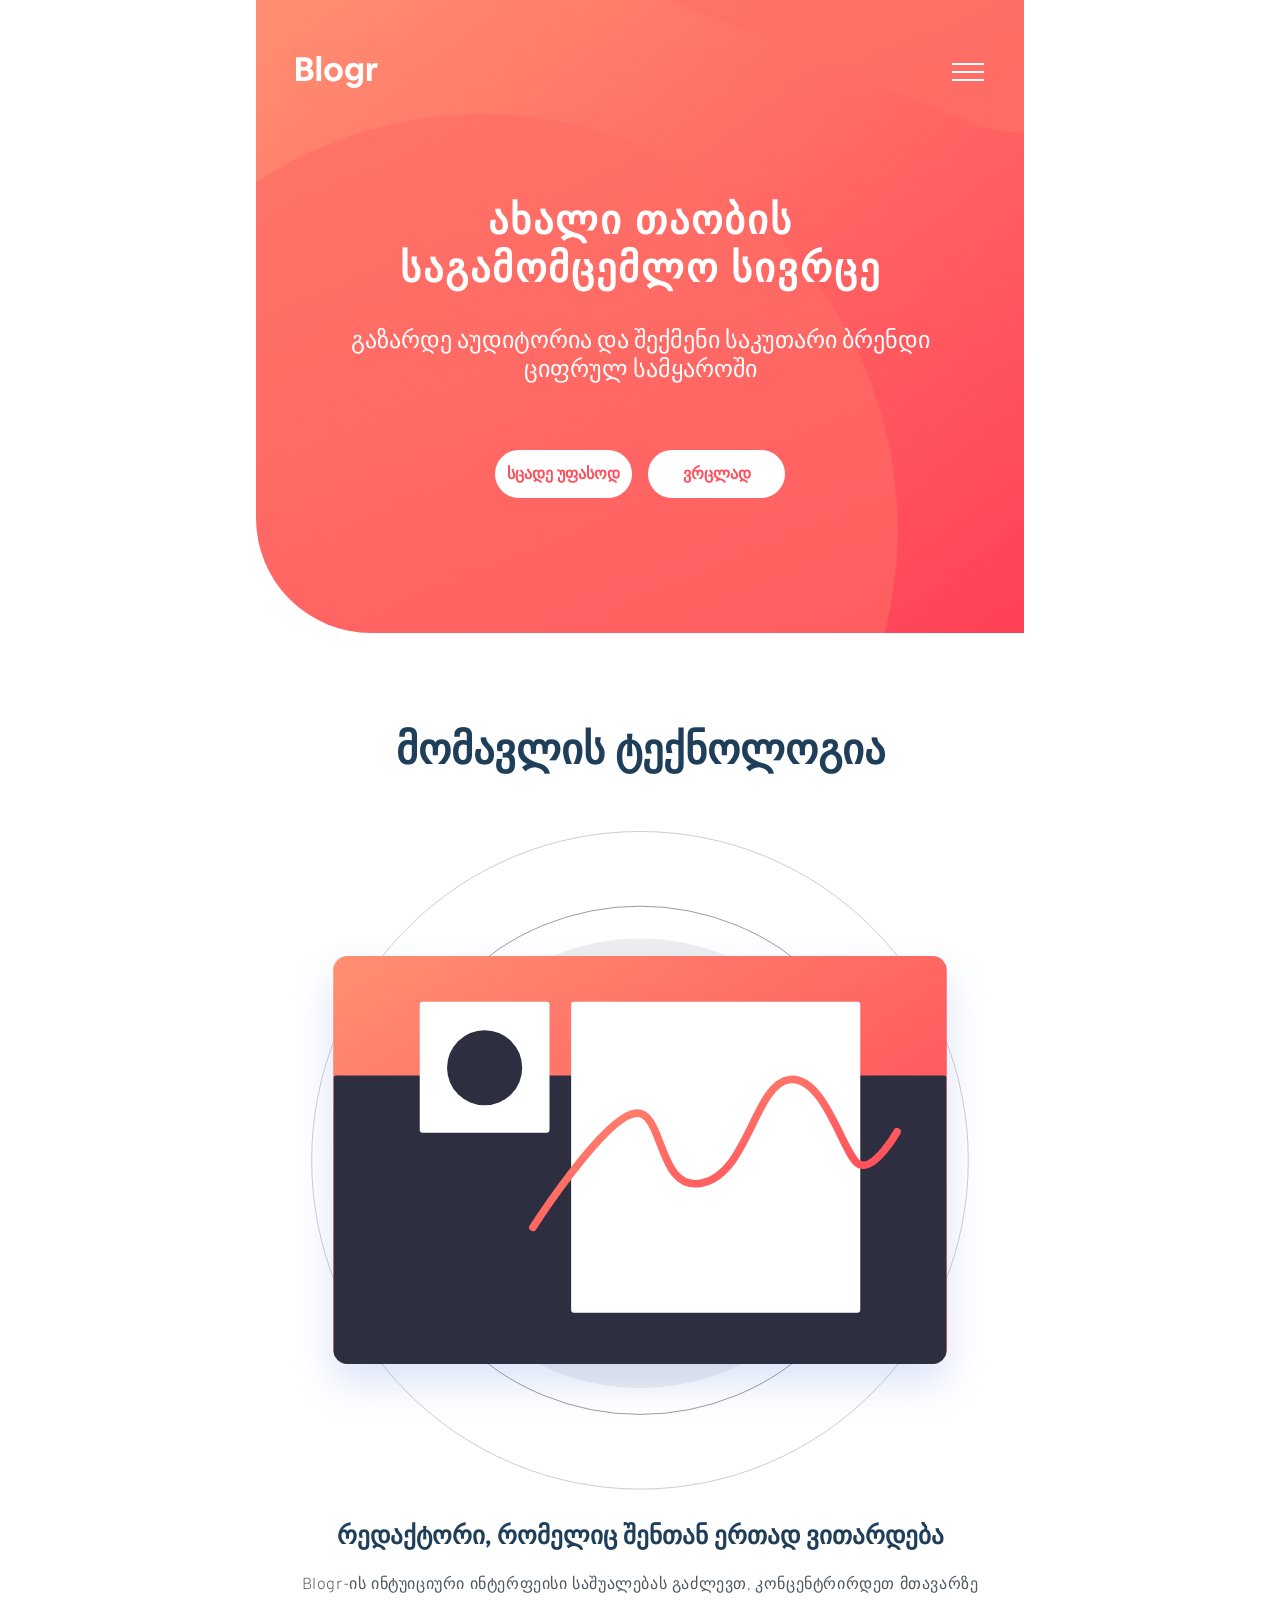
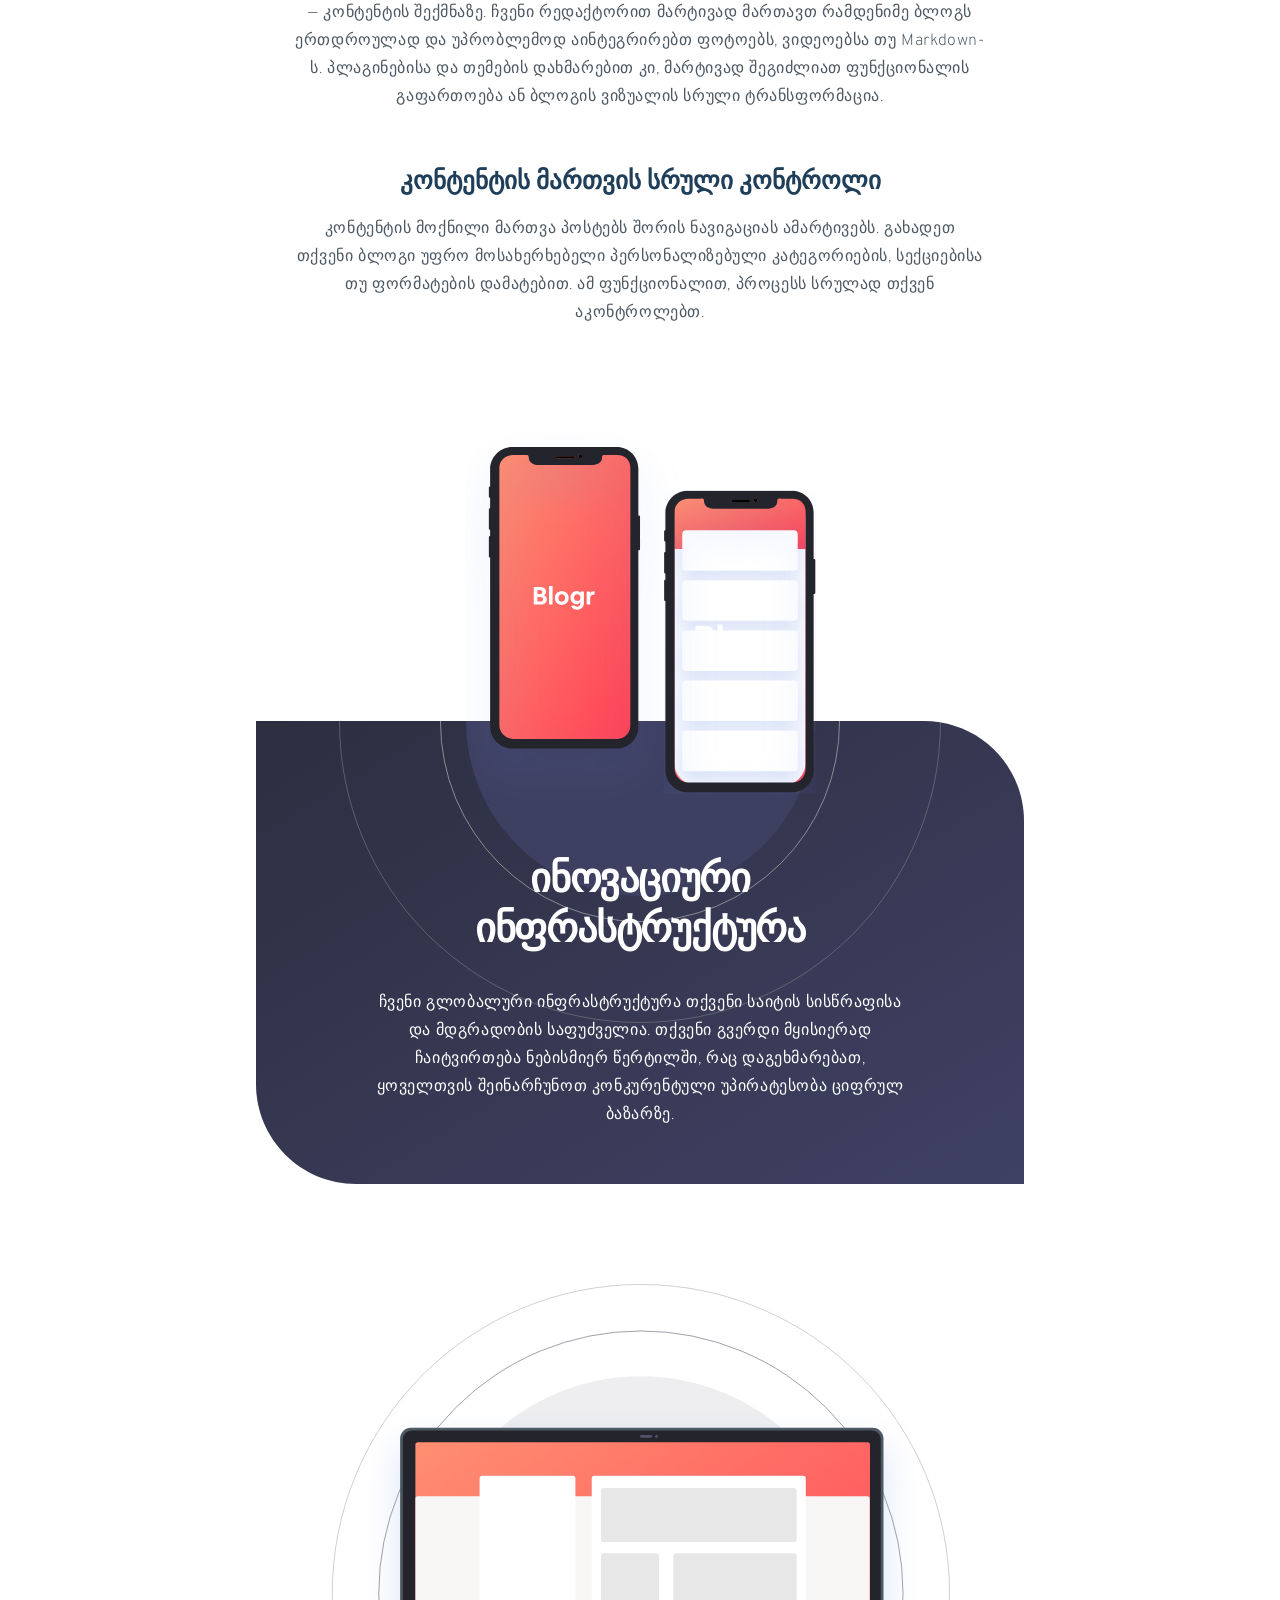
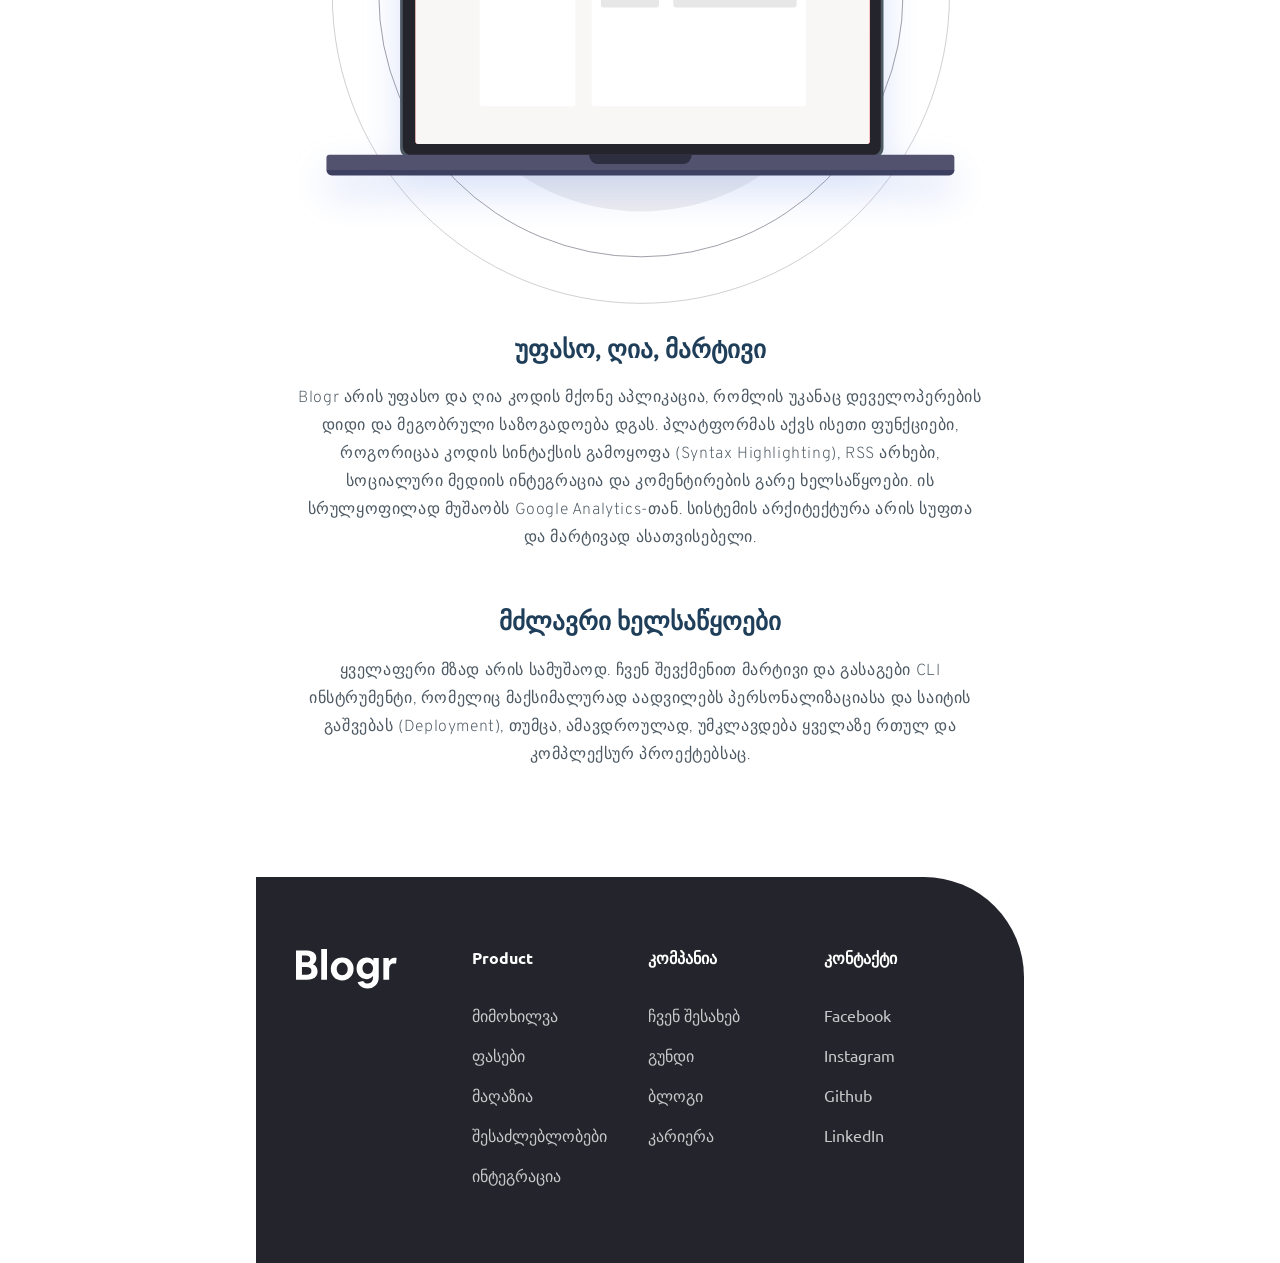
<file: html/index-ka.html>
<!DOCTYPE html>
<html lang="en">

<head>
    <meta charset="UTF-8">
    <meta name="viewport" content="width=device-width, initial-scale=1.0">
    <meta name="author" content="Tengo Kajrishvili">
    <meta name="description" content="Portfolio Project, Frontend Mentor Challenge,Uploaded On Github,Hosted On Vercel">
    <meta name="keywords"
        content="Web Development, HTML, CSS, JavaScript,Portfolio, Frontend Mentor,Project tracking intro component,DBlogr landing page">
    <meta name="robots" content="index, follow">
    <meta name="theme-color" content="#FF3E55">
    <link rel="stylesheet" href="/css/mobile.css">
    <link rel="stylesheet" href="/css/tablet.css">
    <link rel="stylesheet" href="/css/desktop.css">
    <link rel="stylesheet" href="/css/ka.css">
    <link rel="icon" href="./assets/logo-des.png">
    <base href="error.html" target="_blank">
    <title>DBlogr landing page</title>
</head>

<body>
    <div class="burger-menu" id="burger-menu">
        <div class="burger-details">
            <details>
                <summary>Product <img src="/assets/summary-icon.svg" alt="Arrow Icon For Summary"></summary>
                <nav>
                    <ul>
                        <li><a href=""><span>Overview</span></a></li>
                        <li><a href=""><span>Pricing</span></a></li>
                        <li><a href=""><span>Marketplace</span></a></li>
                        <li><a href=""><span>Features</span></a></li>
                        <li><a href=""><span>Integrations</span></a></li>
                    </ul>
                </nav>
            </details>
            <details>
                <summary>Company<img src="/assets/summary-icon.svg" alt="Arrow Icon For Summary"></summary>
                <nav>
                    <ul>
                        <li><a href=""><span>About</span></a></li>
                        <li><a href=""><span>Team</span></a></li>
                        <li><a href=""><span>Blog</span></a></li>
                        <li><a href=""><span>Careers</span></a></li>


                    </ul>
                </nav>
            </details>
            <details>
                <summary>Connect<img src="/assets/summary-icon.svg" alt="Arrow Icon For Summary"></summary>
                <nav>
                    <ul>
                        <li><a href=""><span>Facebook</span></a></li>
                        <li><a href=""><span>Instagram</span></a></li>
                        <li><a href=""><span>Github</span></a></li>
                        <li><a href=""><span>LinkedIn</span></a></li>

                    </ul>
                </nav>
            </details>




        </div>
        <div class="line"></div>

        <form action="error.html" target="_blank" method="get">
            <button>Login</button>
            <button>Sign Up</button>
        </form>
    </div>
    <header>
        <div class="header-nav">
            <img src="/assets/logo-mob-tab.png" alt="Logo for Mobile and Tablet">

            <div class="header-links">

                <details>
                    <summary>Product<img src="/assets/header-summary-icon.svg" alt="Header Summary Icon"></summary>
                    <nav>
                        <ul>
                            <li><a href=""><span>Overview</span></a></li>
                            <li><a href=""><span>Pricing</span></a></li>
                            <li><a href=""><span>Marketplace</span></a></li>
                            <li><a href=""><span>Features</span></a></li>
                            <li><a href=""><span>Integrations</span></a></li>
                        </ul>
                    </nav>
                </details>
                <details>
                    <summary>Product<img src="/assets/header-summary-icon.svg" alt="Header Summary Icon"></summary>
                    <nav>
                        <ul>
                            <li><a href=""><span>About</span></a></li>
                            <li><a href=""><span>Team</span></a></li>
                            <li><a href=""><span>Blog</span></a></li>
                            <li><a href=""><span>Careers</span></a></li>


                        </ul>
                    </nav>
                </details>
                <details>
                    <summary>Product<img src="/assets/header-summary-icon.svg" alt="Header Summary Icon"></summary>
                    <nav>
                        <ul>
                            <li><a href=""><span>Facebook</span></a></li>
                            <li><a href=""><span>Instagram</span></a></li>
                            <li><a href=""><span>Github</span></a></li>
                            <li><a href=""><span>LinkedIn</span></a></li>

                        </ul>
                    </nav>
                </details>

            </div>
            <button class="burger-btn" id="burger-btn"><img src="/assets/burger-icon.png" alt="BUrger Icon"></button>
            <button class="close-btn" id="close-btn"><img src="/assets/close-icon.svg" alt="BUrger Close Icon"></button>
            <form action="error.html" target="_blank" method="get">
                <button>Login</button>
                <button>Sign Up</button>
            </form>
        </div>
        <div class="header-txt">
            <h1>ახალი თაობის საგამომცემლო სივრცე</h1>
            <small>გაზარდე აუდიტორია და შექმენი საკუთარი ბრენდი ციფრულ სამყაროში</small>
            <form action="error.html" target="_blank" method="get">
                <button>სცადე უფასოდ</button>
                <button>ვრცლად</button>

            </form>
        </div>
        <a href="index.html" target="_self"><img class="uk" src="/assets/uk.png" alt="Flag Of U.K."></a>
    </header>











    <section id="section-1">

        <figure>
            <figcaption>მომავლის ტექნოლოგია</figcaption>
            <picture>
                <source srcset="/assets/figure-img-mob.svg" media="(max-width:767px)">
                <source srcset="/assets/figure-img-tab.svg" media="(min-width:768px) and (max-width:1439px)">
                <img src="/assets/figure-img-des.svg" alt="Figure Image For Desktop" loading="eager">

            </picture>
        </figure>
        <article>
            <div class="article-txt">
                <h3>რედაქტორი, რომელიც შენთან ერთად ვითარდება</h3>
                <p>Blogr-ის ინტუიციური ინტერფეისი საშუალებას გაძლევთ, კონცენტრირდეთ მთავარზე — კონტენტის შექმნაზე. ჩვენი
                    რედაქტორით მარტივად მართავთ რამდენიმე ბლოგს ერთდროულად და უპრობლემოდ აინტეგრირებთ ფოტოებს, ვიდეოებსა
                    თუ Markdown-ს. პლაგინებისა და თემების დახმარებით კი, მარტივად შეგიძლიათ ფუნქციონალის გაფართოება ან
                    ბლოგის ვიზუალის სრული ტრანსფორმაცია.</p>

            </div>
            <div class="article-txt">
                <h3>კონტენტის მართვის სრული კონტროლი</h3>
                <p>კონტენტის მოქნილი მართვა პოსტებს შორის ნავიგაციას ამარტივებს. გახადეთ თქვენი ბლოგი უფრო მოსახერხებელი
                    პერსონალიზებული კატეგორიების, სექციებისა თუ ფორმატების დამატებით. ამ ფუნქციონალით, პროცესს სრულად
                    თქვენ აკონტროლებთ.</p>

            </div>

        </article>




    </section>







    <main>
        <picture>
            <source srcset="/assets/mobiles-mob-tab.svg" media="(max-width:1439px)">
            <img src="/assets/mobiles-des.svg" alt="Image Of Mobiles For Desktop">
        </picture>
        <div class="main-txt">
            <h2>ინოვაციური ინფრასტრუქტურა</h2>
            <p>ჩვენი გლობალური ინფრასტრუქტურა თქვენი საიტის სისწრაფისა და მდგრადობის საფუძველია. თქვენი გვერდი მყისიერად
                ჩაიტვირთება ნებისმიერ წერტილში, რაც დაგეხმარებათ, ყოველთვის შეინარჩუნოთ კონკურენტული უპირატესობა ციფრულ
                ბაზარზე.</p>
        </div>



    </main>

    <section class="section-2">

        <figure class="figure-2">

            <picture>
                <source srcset="/assets/figure2-img-mob.svg" media="(max-width:767px)">
                <source srcset="/assets/figure2-img-tab.svg" media="(min-width:768px) and (max-width:1439px)">
                <img src="/assets/figure2-img-des.svg" alt="Figure Image For Desktop" loading="eager">

            </picture>
        </figure>
        <article>
            <div class="article-txt">
                <h3>უფასო, ღია, მარტივი</h3>
                <p>Blogr არის უფასო და ღია კოდის მქონე აპლიკაცია, რომლის უკანაც დეველოპერების დიდი და მეგობრული
                    საზოგადოება დგას. პლატფორმას აქვს ისეთი ფუნქციები, როგორიცაა კოდის სინტაქსის გამოყოფა (Syntax
                    Highlighting), RSS არხები, სოციალური მედიის ინტეგრაცია და კომენტირების გარე ხელსაწყოები. ის
                    სრულყოფილად მუშაობს Google Analytics-თან. სისტემის არქიტექტურა არის სუფთა და მარტივად ასათვისებელი.
                </p>
            </div>
            <div class="article-txt">
                <h3>მძლავრი ხელსაწყოები</h3>
                <p>ყველაფერი მზად არის სამუშაოდ. ჩვენ შევქმენით მარტივი და გასაგები CLI ინსტრუმენტი, რომელიც
                    მაქსიმალურად აადვილებს პერსონალიზაციასა და საიტის გაშვებას (Deployment), თუმცა, ამავდროულად,
                    უმკლავდება ყველაზე რთულ და კომპლექსურ პროექტებსაც.</p>
            </div>

        </article>




    </section>


    <footer>
        <div class="footer-nav">
            <img src="/assets/footer-logo.svg" alt="Logo For Footer">
            <div class="nav">
                <h4>Product</h4>
                <nav>
                    <ul>
                        <li><a href=""> <span>მიმოხილვა</span></a></li>
                        <li><a href=""><span>ფასები</span></a></li>
                        <li><a href=""><span>მაღაზია</span></a></li>
                        <li><a href=""><span>შესაძლებლობები</span></a></li>
                        <li><a href=""><span>ინტეგრაცია</span></a></li>
                    </ul>
                </nav>


            </div>
            <div class="nav">
                <h4>კომპანია</h4>
                <nav>
                    <ul>
                        <li><a href=""> <span>ჩვენ შესახებ</span></a></li>
                        <li><a href=""><span>გუნდი</span></a></li>
                        <li><a href=""><span>ბლოგი</span></a></li>
                        <li><a href=""><span>კარიერა</span></a></li>

                    </ul>
                </nav>


            </div>
            <div class="nav">
                <h4>კონტაქტი</h4>
                <nav>
                    <ul>
                        <li><a href=""> <span>Facebook</span></a></li>
                        <li><a href=""><span>Instagram</span></a></li>
                        <li><a href=""><span>Github</span></a></li>
                        <li><a href=""><span>LinkedIn</span></a></li>
                    </ul>
                </nav>


            </div>





        </div>

    </footer>










    <script src="/main.js"></script>
</body>

</html>
</file>
<file: css/mobile.css>
@import url('https://fonts.googleapis.com/css2?family=Overpass:ital,wght@0,100..900;1,100..900&family=Ubuntu:ital,wght@0,300;0,400;0,500;0,700;1,300;1,400;1,500;1,700&display=swap');

:root {
    --h1-color: #FFFFFF;
    --small-color: #FFFFFF;
    --button-font-color: #FF505C;
    --button-bg: #FFFFFF;
    --button-active-color: #FFFFFF;
    --figcaption-color: #1F3E5A;
    --h3-color: #1F3E5A;
    --p-color: #4C5862;
    --h2-color: #FFFFFF;
    --footer-bg: #24242C;
    --h4-color: #FFFFFF;
    --footer-span-color: #FFFFFF;
    --burger-menu-bg: #FFFFFF;
    --burger-menu-nav-bg: #E7E7E7;
    --burger-menu-a-color: #1F3E5A;
    --burger-menu-summary-color: #1F3E5A;
    --line-bg: #E7E7E7;
    --burger-form-button-bg:linear-gradient(#FF8F71,#FF3E55);
    --burger-form-button-font-color:#FFFFFF;
    --header-summary-color:#FFFFFF;



}


* {
    margin: 0;
    padding: 0;
    box-sizing: border-box;
}

body {
   
    user-select: none;
    overflow-x: hidden;
    overflow-y: auto;
    font-family: "Overpass", sans-serif;
    text-align: center;
    scroll-behavior: smooth;
    position: relative;





}

img {
    display: block;
    object-fit: cover;
    max-width: 100%;
    height: auto;

}

div {
    max-width: 100%;
}

header {
    width: 100%;
    max-width: 430px;
    padding: 56px 11px 154px 16px;
    background-image: url(/assets/header-bg-mob.png);
    background-size: cover;
    background-repeat: no-repeat;
    margin: 0 auto;
    border-radius: 0 0 0 115px;

}

.header-nav {
    display: flex;
    justify-content: space-between;
    align-items: center;
    margin-bottom: 96px;
    position: relative;

}

button {

    background: transparent;
    border: none;
    font-family: "Ubuntu", sans-serif;
    font-size: 16px;
    line-height: 115%;
    font-weight: 700;
    color: var(--button-font-color);
    cursor: pointer;
      -webkit-tap-highlight-color: transparent;


}

.header-txt {
    display: grid;
    gap: 24px;
    margin-top: 96px;
    max-width: 348px;
    margin: 0 auto;

}

h1 {
    font-size: 40px;
    letter-spacing: -1.2px;
    font-weight: 600;
    color: var(--h1-color);
    line-height: 125%;
}

small {
    line-height: 125%;
    font-weight: 200;
    font-size: 20px;
    color: var(--small-color);
    margin-bottom: 40px;
}

form {
    margin-top: 40px;
    width: 290px;
    display: flex;
    gap: 16px;
    margin: 0 auto;
}

form button {
    background: var(--button-bg);
    width: 137px;
    height: 48px;
    border-radius: 28px;
}

form button:active {
    background: transparent;
    border: 1px solid white;
    color: var(--button-active-color);
    box-shadow: 0 4px 4px 0 rgba(0, 0, 0, 0.25);
}

section {
    width: 100%;
    max-width: 430px;
    margin: 100px auto 0 auto;
    display: flex;
    flex-direction: column;
    gap: 56px;
    padding: 0 24.5px;
}

figcaption {
    font-size: 28px;
    line-height: 100%;
    color: var(--figcaption-color);
    margin-bottom: 56px;
    font-weight: 600;
}

article {

    display: grid;
    gap: 56px;
}

.article-txt {
    display: grid;
    gap: 16px;
}

h3 {
    color: var(--h3-color);
    font-size: 28px;
    line-height: 100%;
}

p {
    color: var(--p-color);
    line-height: 175%;
    font-size: 16px;
    font-weight: 200;
    letter-spacing: 0.6px;
}

main {
    
    margin: 100px auto 0 auto;
    padding: 0 24px 103px 24px;
    background-image: url(/assets/main-bg-mob.svg);
    background-repeat: no-repeat;
    background-size: cover;
    width: 100%;
    max-width: 430px;
    overflow-x: hidden;
}

.main-txt {

    width: 328px;
    margin: 48px auto 0 auto;

}

h2 {
    color: var(--h2-color);
    line-height: 125%;
    letter-spacing: -1.2px;
    font-size: 40px;
    font-weight: 600;
}

h2+p {
    color: white;
    margin-top: 32px;
}

footer {
    background-color: var(--footer-bg);
    padding: 72px 24px;
    margin: 108px auto 0 auto;
    width: 100%;
    max-width: 430px;
    border-radius: 0 100px 0 0;

}

.footer-nav {
    margin: 0 auto;
}

.footer-nav,
.nav {
    display: flex;
    flex-direction: column;
    justify-content: center;
    align-items: center;

}

.footer-nav img {
    margin-bottom: 72px;
}

h4,
a,
summary {
    font-family: "Ubuntu", sans-serif;
     -webkit-tap-highlight-color: transparent;

}

h4 {
    font-size: 16px;
    line-height: 115%;
    font-weight: 700;
    color: var(--h4-color);
}

.nav {
    gap: 32px;
    margin-top: 48px;
}

a {
    text-decoration: none;
    display: block;
}

ul {
    list-style-type: none;
    display: flex;
    flex-direction: column;
    gap: 8px;
}

footer span {
    line-height: 200%;
    font-size: 16px;
    font-weight: 400;
    color: var(--footer-span-color);
    opacity: 75%;
}


/*burger menuuuuuuuuuuu */
.close-btn {
    position: absolute;
    right: 0;
   display: none;
}

.burger-menu {

    padding: 32px 24px;
    width: 100%;
    max-width: 340px;
    border-radius: 5px;
    background-color: var(--burger-menu-bg);
    position: fixed;
    inset: 0;
    left: 50%;
    transform: translateX(-50%);
    top: 125px;
    box-shadow: 0 4px 4px 0 rgba(0, 0, 0, 0.25);
opacity: 0;
transition: 1s ease-in-out;
overflow-y: auto;



}

.burger-details,
details {
   
    display: flex;
    flex-direction: column;
    gap: 32px;
}


summary {
    list-style-type: none;
    display: flex;
    align-items: center;
    justify-content: center;
    opacity: 0.75;
    cursor: pointer;


}

.burger-menu summary {

    gap: 16px;
}

.burger-menu nav {
    background-color: var(--burger-menu-nav-bg);
    box-shadow: 0 4px 4px 0 rgba(0, 0, 0, 0.25);
    width: 100%;
    border-radius: 5px;
    padding: 19px 97px;

}

.burger-menu ul {
    margin: 0 auto;
}

.burger-menu a {
    color: var(--burger-menu-a-color);
    font-size: 16px;
    line-height: 200%;
    font-weight: 400;
}

.burger-menu summary {
    color: var(--burger-menu-summary-color);
    font-size: 16px;
    line-height: 115%;
    font-weight: 700;
}

details[open] summary {
    opacity: 1;
}
.line{
    width: 100%;
    height: 1px;
    background-color: var(--line-bg);
}
.burger-menu form{
    display: flex;
    flex-direction: column;
    gap: 24px;
    margin: 24px auto 40px auto;
    max-width: 137px;
}
.burger-menu form button{
    height: 48px;
    background:var(--burger-form-button-bg);
    color: var(--burger-form-button-font-color);
    font-size: 16px;
    line-height: 115%;
}
.burger-menu form button:active{
    background: transparent;
    color: black;
}
.show-burger-menu{
    opacity: 1;
    

}
.show-close-btn{
    display: block;
}
.hide-burger-btn{
    display: none;
}
.no-scroll{
    overflow: hidden;
}
 details[open] summary img {
    transform: rotate(180deg);
    transition: transform 0.3s ease-in-out;
}
.lang{
   position: absolute;
   left: 50%;
   transform: translateX(-50%);
}
/*///////////////////////*/
.header-links,.header-nav form{
    display: none;
}
.geo,.uk{
        position: absolute;
        top: 65px;
        right: 50px;
        width: 50px;
        display: none;
    }
</file>
<file: css/tablet.css>
@media(min-width:768px){
    
    
    header{
        max-width: 768px;
        background-image: url(/assets/header-bg-tab.png);
        padding: 56px 40px 135px 40px;
    }
    .header-nav{
        margin-bottom: 112px;
    }
    .header-txt{
        max-width: 581px;
        gap: 32px;
    }
    h1{
        font-size: 64px;
    }
    small{
        margin-bottom: 32px;
    }
 section{
    max-width: 768px;
    padding: 0 39px;
    gap: 32px;
 }
main{
    max-width: 768px;
    background-image: url(/assets/main-bg-tab.svg);
    border-radius: 0 100px 0 0;
padding: 0 40px 55px 40px;
background-size: unset;
background-position: bottom;
}
main img{
 margin: 0 auto;
}
.main-txt{
    width: 688px;
    padding: 0 74px;
}
footer{
    max-width: 768px;
    padding: 72px 40px;
}
.footer-nav{
    text-align: left;
    display: grid;
    grid-template-columns: repeat(4,1fr);
    column-gap: 16px;
    align-items: start;
}
.nav{
    margin: 0;
    align-items: start;
}
.burger-menu{
    max-width: 768px;
    padding: 32px 24px 82px 24px;
}
.burger-menu form{
 flex-direction: row;
 align-items: center;
 max-width: 236px;
}
.burger-menu form button{
    padding: 16px;
}
    
}
</file>
<file: css/desktop.css>
@media(min-width:1440px) {

    body {
        text-align: left;
    }

    header {
        background-image: url(/assets/header-bg-des.png);
        max-width: 100vw;
        padding: 59px 164px 156px 164px;

    }

    .header-nav {
        margin-bottom: 120px;
    }

    .header-txt {
        max-width: 920px;
        text-align: center;

    }

    h1 {
        line-height: 100%;
        letter-spacing: -2px;
        font-size: 64px;
    }

    small {
        margin-bottom: 48px;
    }

    section {
        padding: 80px 0 0 0;
        margin-top: 71px;
        max-width: 100vw;
        display: grid;
        grid-template-columns: repeat(2, 1fr);
        column-gap: 45px;


    }

    figure {
        height: 882px;
        order: 2;
        justify-self: end;
      

    }

    figcaption {
        position: absolute;
        left: 50%;
        transform: translateX(-50%);
    }

    article {
        padding: 219px 0 219px 165px;

    }

    .article-txt {
        max-width: 540px;
        text-align: left;

    }

    main {
        background-image: url(/assets/main-bg-des.svg);
        max-width: 100%;
        border-radius: 0 100px 0 100px;
        display: grid;
        grid-template-columns: repeat(2, 1fr);
        column-gap: 98px;
        background-size: 100% auto;
        padding: 0 10%;

    }

    .main-txt {
        margin-top: 160px;
    }

    main img {
        margin: 0 0 100px 0;
    }

    .section-2 {
        padding-right: 5%;
        column-gap: 35px;
    
        
    }

    .figure-2 {
        order: -1;
        width: 100%;
    }

    footer {
        max-width: 100%;
    }

    .footer-nav {
        max-width: 90%;
        column-gap: 32px;
    }

    .nav {
        max-width: 255px;
    }

    .burger-menu,
    .burger-btn {
        display: none;
    }

    footer a:hover {

        transform: translateY(-5px);
        transition: 0.3s;


    }

    footer a:active span {

        border-bottom: 1px solid white;
    }

    button:hover {
        transform: translateY(-5px);
        transition: 0.3s;
    }

    .header-nav {

        justify-content: unset;
        height: 48px;
        position: relative;

    }

    .header-links,
    .header-nav form {
        display: flex;
    }

    .header-links {

        
        display: flex;
        gap: 64px;
        margin-left: 64px;
        position: absolute;
        left: 64px;
        top: 0;

    }

    .header-links summary {
        gap: 16px;
        color: var(--header-summary-color);
        font-size: 16px;
        line-height: 115%;
        font-weight: 700;
    }

    .header-links nav {
        background-color: white;
        box-shadow: 0 4px 4px 0 rgba(0, 0, 0, 0.25);
        border-radius: 5px;
        padding: 24px 57px 24px 24px;
    }

    .header-links span {

        color: #2D2E40;

    }

    .header-nav form {
        position: absolute;
        right: 0;
        top: 0;
    }

    .header-nav form button {
        background-color: #FF7B86;

        color: white;
    }

    .header-nav form button:active {
        background: transparent;
    }

    .header-links nav a:hover {

        transform: scale(1.1);
    }

    .header-links nav a:active span {

        color: green;
    }
    .geo,.uk{
        position: absolute;
        top: 65px;
        right: 50px;
        width: 50px;
        display: flex;
    }
}
</file>
<file: css/ka.css>
h1{
    font-size: 30px;
    letter-spacing: 2px;
    line-height: 120%;
}
figcaption{
    font-size: 25px;
}
h3{
    font-size: 25px;
    line-height: 130%;
}




@media(min-width:320px){

    body{
        overflow-x: hidden;
    }
}










@media(min-width:768px){
    h1{
        font-size: 40px;
    }
    small{
        font-size: 24px;
        line-height: 120%;
    }
    figcaption{
        font-size: 42px;
    }
}














@media(min-width:1440px){
    h1{
        font-size: 48px;
    }
    h2{
        text-align: center;
    }
}
</file>
